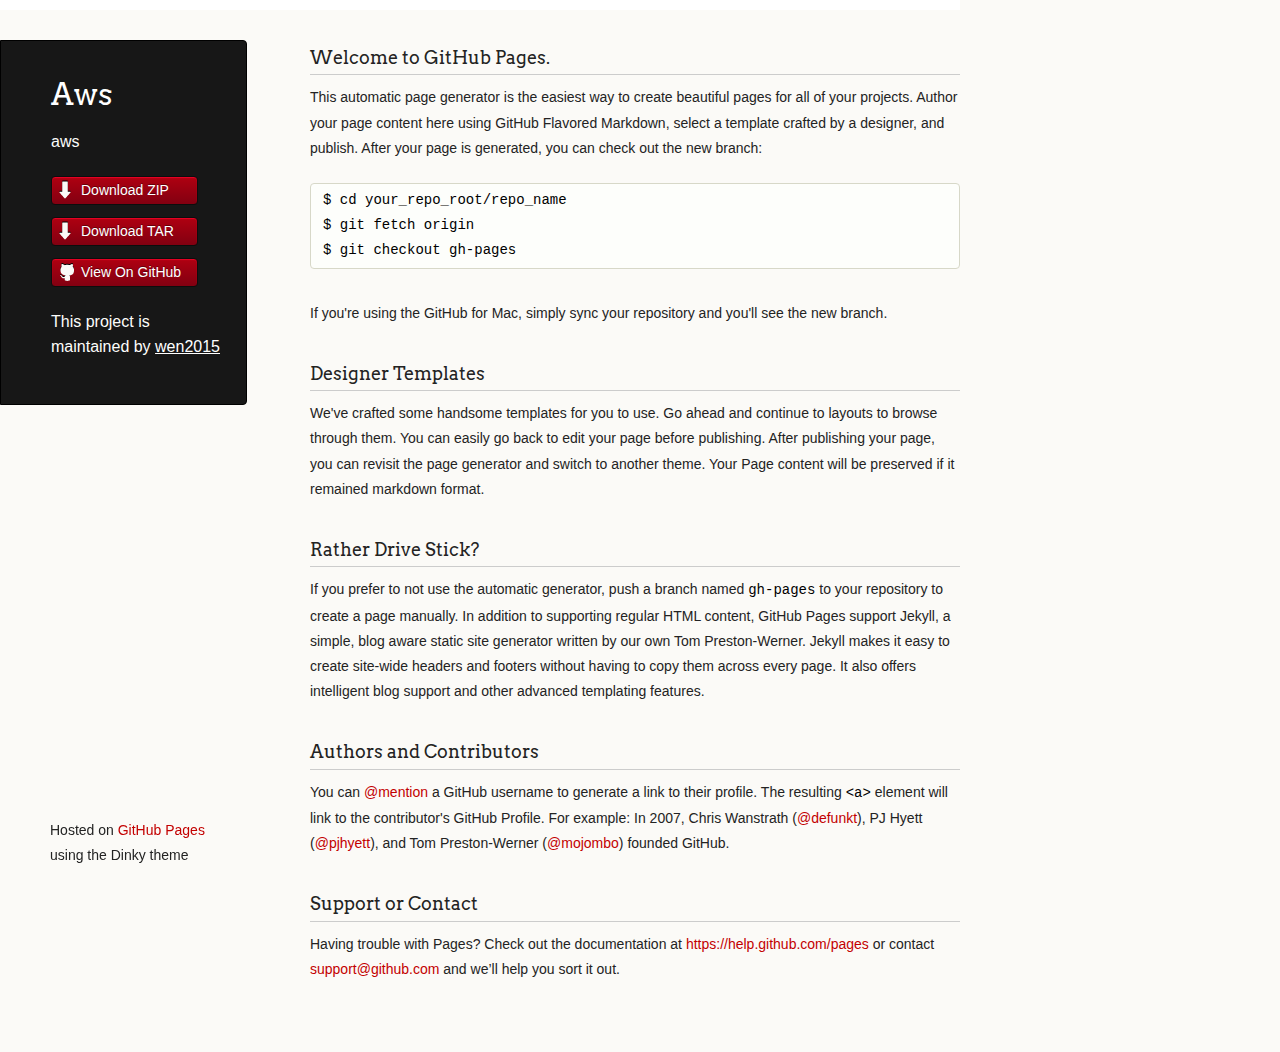
<file: index.html>
<!doctype html>
<html>
  <head>
    <meta charset="utf-8">
    <meta http-equiv="X-UA-Compatible" content="chrome=1">
    <title>Aws by wen2015</title>

    <link rel="stylesheet" href="stylesheets/styles.css">
    <link rel="stylesheet" href="stylesheets/pygment_trac.css">
    <script src="javascripts/scale.fix.js"></script>
    <meta name="viewport" content="width=device-width, initial-scale=1, user-scalable=no">
    <!--[if lt IE 9]>
    <script src="//html5shiv.googlecode.com/svn/trunk/html5.js"></script>
    <![endif]-->
  </head>
  <body>
    <div class="wrapper">
      <header>
        <h1 class="header">Aws</h1>
        <p class="header">aws</p>

        <ul>
          <li class="download"><a class="buttons" href="https://github.com/wen2015/aws/zipball/master">Download ZIP</a></li>
          <li class="download"><a class="buttons" href="https://github.com/wen2015/aws/tarball/master">Download TAR</a></li>
          <li><a class="buttons github" href="https://github.com/wen2015/aws">View On GitHub</a></li>
        </ul>

        <p class="header">This project is maintained by <a class="header name" href="https://github.com/wen2015">wen2015</a></p>


      </header>
      <section>
        <h3>
<a id="welcome-to-github-pages" class="anchor" href="#welcome-to-github-pages" aria-hidden="true"><span class="octicon octicon-link"></span></a>Welcome to GitHub Pages.</h3>

<p>This automatic page generator is the easiest way to create beautiful pages for all of your projects. Author your page content here using GitHub Flavored Markdown, select a template crafted by a designer, and publish. After your page is generated, you can check out the new branch:</p>

<pre><code>$ cd your_repo_root/repo_name
$ git fetch origin
$ git checkout gh-pages
</code></pre>

<p>If you're using the GitHub for Mac, simply sync your repository and you'll see the new branch.</p>

<h3>
<a id="designer-templates" class="anchor" href="#designer-templates" aria-hidden="true"><span class="octicon octicon-link"></span></a>Designer Templates</h3>

<p>We've crafted some handsome templates for you to use. Go ahead and continue to layouts to browse through them. You can easily go back to edit your page before publishing. After publishing your page, you can revisit the page generator and switch to another theme. Your Page content will be preserved if it remained markdown format.</p>

<h3>
<a id="rather-drive-stick" class="anchor" href="#rather-drive-stick" aria-hidden="true"><span class="octicon octicon-link"></span></a>Rather Drive Stick?</h3>

<p>If you prefer to not use the automatic generator, push a branch named <code>gh-pages</code> to your repository to create a page manually. In addition to supporting regular HTML content, GitHub Pages support Jekyll, a simple, blog aware static site generator written by our own Tom Preston-Werner. Jekyll makes it easy to create site-wide headers and footers without having to copy them across every page. It also offers intelligent blog support and other advanced templating features.</p>

<h3>
<a id="authors-and-contributors" class="anchor" href="#authors-and-contributors" aria-hidden="true"><span class="octicon octicon-link"></span></a>Authors and Contributors</h3>

<p>You can <a href="https://github.com/blog/821" class="user-mention">@mention</a> a GitHub username to generate a link to their profile. The resulting <code>&lt;a&gt;</code> element will link to the contributor's GitHub Profile. For example: In 2007, Chris Wanstrath (<a href="https://github.com/defunkt" class="user-mention">@defunkt</a>), PJ Hyett (<a href="https://github.com/pjhyett" class="user-mention">@pjhyett</a>), and Tom Preston-Werner (<a href="https://github.com/mojombo" class="user-mention">@mojombo</a>) founded GitHub.</p>

<h3>
<a id="support-or-contact" class="anchor" href="#support-or-contact" aria-hidden="true"><span class="octicon octicon-link"></span></a>Support or Contact</h3>

<p>Having trouble with Pages? Check out the documentation at <a href="https://help.github.com/pages">https://help.github.com/pages</a> or contact <a href="mailto:support@github.com">support@github.com</a> and we’ll help you sort it out.</p>
      </section>
      <footer>
        <p><small>Hosted on <a href="http://pages.github.com">GitHub Pages</a> using the Dinky theme</small></p>
      </footer>
      <div id="disqus_thread"></div>
    </div>
    <!--[if !IE]><script>fixScale(document);</script><![endif]-->

    <script type="text/javascript">
        /* * * CONFIGURATION VARIABLES: EDIT BEFORE PASTING INTO YOUR WEBPAGE * * */
        var disqus_shortname = 'awscn'; // required: replace example with your forum shortname

        /* * * DON'T EDIT BELOW THIS LINE * * */
        (function() {
            var dsq = document.createElement('script'); dsq.type = 'text/javascript'; dsq.async = true;
            dsq.src = '//' + disqus_shortname + '.disqus.com/embed.js';
            (document.getElementsByTagName('head')[0] || document.getElementsByTagName('body')[0]).appendChild(dsq);
        })();
    </script>
  	
  </body>
</html>
</file>
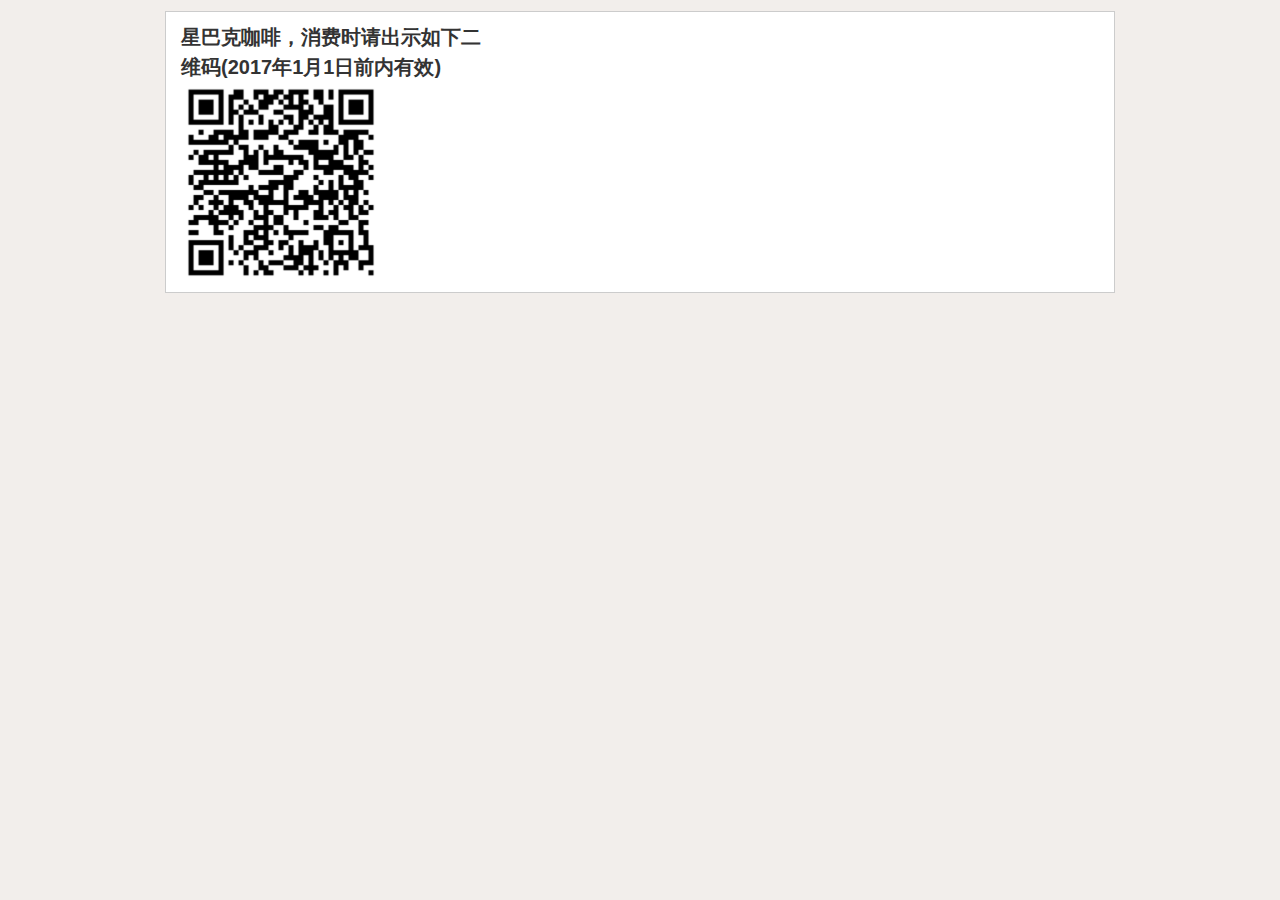
<file: wechat/code.html>
<!DOCTYPE html>
<html>
 <head> 
	<meta charset="utf-8" /> 
	<title>我的实物红包二维码</title> 
	<meta content="width=device-width, initial-scale=1.0, maximum-scale=1.0, user-scalable=0" name="viewport" /> 
	<meta name="author" content="" /> 
	<!-- Le styles --> 
	<link href="css/bootstrap.css" rel="stylesheet" /> 
	<link href="css/buttons.css" rel="stylesheet" /> 
	<link href="css/flat.css" rel="stylesheet" /> 
	<link href="css/font-awesome.css" rel="stylesheet" /> 
	<!-- Le HTML5 shim, for IE6-8 support of HTML5 elements --> 
	<!--[if lt IE 9]>
			<script src="//html5shim.googlecode.com/svn/trunk/html5.js"></script>
		<![endif]--> 
	<!-- Le fav and touch icons --> 
	<script>
	document.addEventListener('WeixinJSBridgeReady', function onBridgeReady() {
		WeixinJSBridge.call('hideToolbar');
	});
</script> 
 </head> 
 <body> 
<!-- <div>  -->
<!-- 	<p class="menu_title ">星巴克咖啡，消费时请出示如下二维码(2017年2月1日前内有效)</p>  -->
<!-- 	<img src="images/code.png" height="200" width="200" align="center"> -->
<!--  </div>  -->
	<div id="wrapper2" class="viewer wrapper countpage clearfix show" style="display:none"> 
	 <section class="order_title"> 
		<div class="container" id=""> 
		 <div class="col-md-12 clearfix foot_orderList"> 
			<div class="row"> 
			 <div class="col-xs-6"> 
				<p class="notice"> </p> 
			 </div> 
			 <div class="col-xs-6"> 
				 
			 </div> 
			</div> 
		 </div> 
		</div> 
	 </section> 
	 <section class="oder_content"> 
		<div class="container" id="J_order_list">
		 <div class="row" id="J_order_Manager"> 
			<div class="col-xs-12 clearfix board_content"> 
			 <div class="col-xs-4 title_contain"> 
				<p class="menu_title ">星巴克咖啡，消费时请出示如下二维码(2017年1月1日前内有效)</p> 
				<img src="images/code.png" height="200" width="200" align="center">
			 </div> 
			 <div class="col-xs-2"> 
			 </div> 
			 
			 <div class="col-xs-3 title_contain"> 
				
			 </div> 
			</div> 
		 </div> 
		</div> 
	 </section> 
	</div>   
 </body>
</html>
</file>
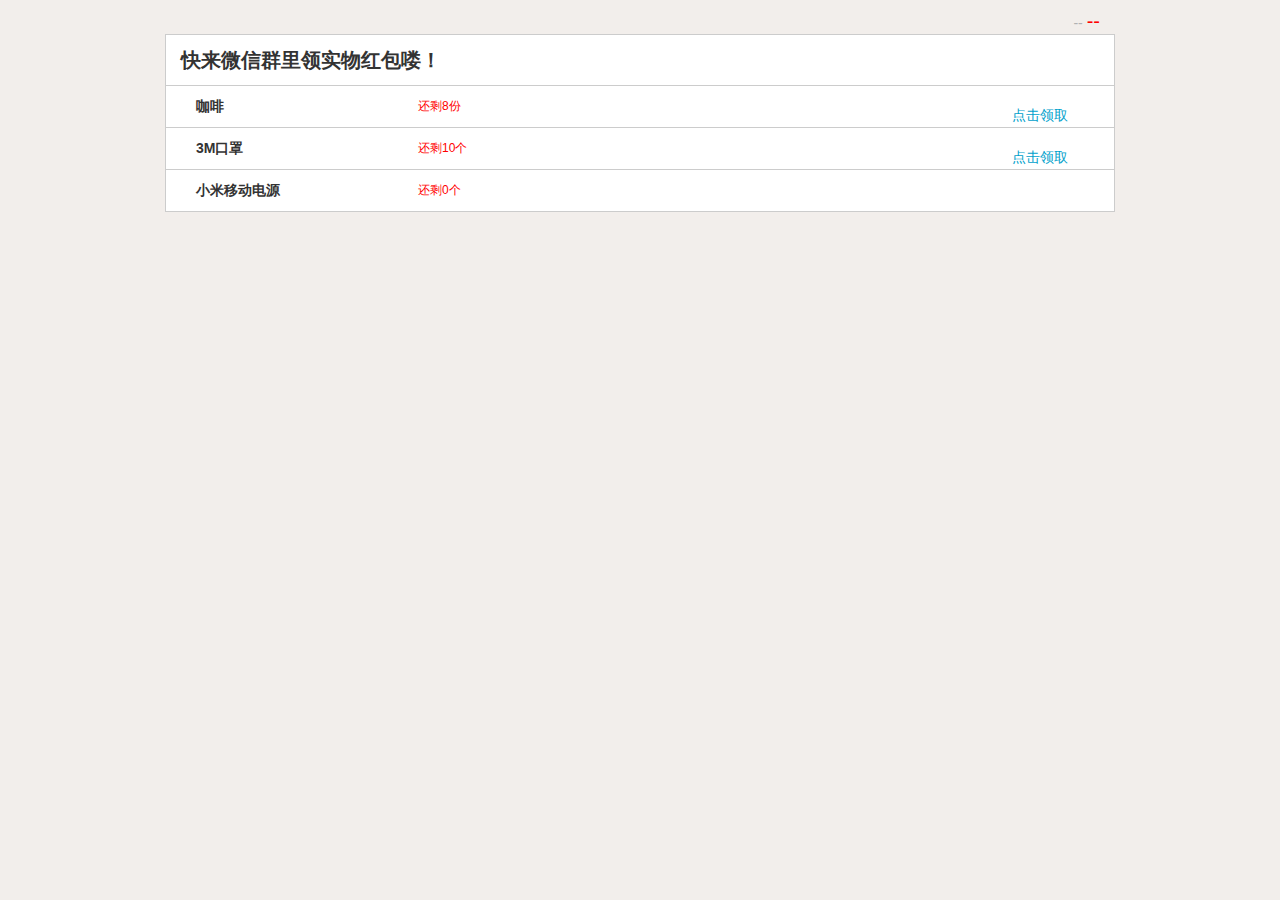
<file: wechat/issue.html>
<!DOCTYPE html>
<html>
 <head> 
  <meta charset="utf-8" /> 
  <title>发实物红包</title> 
  <meta content="width=device-width, initial-scale=1.0, maximum-scale=1.0, user-scalable=0" name="viewport" /> 
  <meta name="author" content="" /> 
  <!-- Le styles --> 
  <link href="css/bootstrap.css" rel="stylesheet" /> 
  <link href="css/buttons.css" rel="stylesheet" /> 
  <link href="css/flat.css" rel="stylesheet" /> 
  <link href="css/font-awesome.css" rel="stylesheet" /> 
  <!-- Le HTML5 shim, for IE6-8 support of HTML5 elements --> 
  <!--[if lt IE 9]>
      <script src="//html5shim.googlecode.com/svn/trunk/html5.js"></script>
    <![endif]--> 
  <!-- Le fav and touch icons --> 
  <script>
	document.addEventListener('WeixinJSBridgeReady', function onBridgeReady() {
		WeixinJSBridge.call('hideToolbar');
	});
</script> 
 </head> 
 <body> 
  <div id="wrapper2" class="viewer wrapper countpage clearfix show" style="display:none"> 
   <section class="order_title"> 
    <div class="container" id=""> 
     <div class="col-md-12 clearfix foot_orderList"> 
      <div class="row"> 
       <div class="col-xs-6"> 
        <p class="notice"> </p> 
       </div> 
       <div class="col-xs-6"> 
        <p class="notice tar"> -- <span class="price" id="price_txt">--</span> </p> 
       </div> 
      </div> 
     </div> 
    </div> 
   </section> 
   <section class="oder_content"> 
    <div class="container" id="J_order_list">
     <div class="row" id="J_order_Manager"> 
      <div class="col-xs-12 clearfix board_content"> 
       <div class="col-xs-4 title_contain"> 
        <p class="menu_title ">快来微信群里领实物红包喽！</p> 
       </div> 
       <div class="col-xs-2"> 
       </div> 
       
       <div class="col-xs-3 title_contain"> 
        
       </div> 
      </div> 
     </div> 
     <div class="row gray_line"> 
      <div class="col-md-12 clearfix board_content"> <div class="col-xs-6"> <div class="col-md-6 clearfix order_item_name"> <label>咖啡</label> </div><div class="col-md-6 clearfix order_price">还剩8份</div> </div><div class="col-xs-6"><div class="btn_wrap counter"><a href="code.html">点击领取</a></div></div></div>
     </div>
	   <div class="row gray_line"> 
      <div class="col-md-12 clearfix board_content"> <div class="col-xs-6"> <div class="col-md-6 clearfix order_item_name"> <label>3M口罩</label> </div><div class="col-md-6 clearfix order_price">还剩10个</div> </div><div class="col-xs-6"><div class="btn_wrap counter"><a href="address.html">点击领取</a></div></div></div>
     </div>
    <div class="row gray_line"> 
      <div class="col-md-12 clearfix board_content"> <div class="col-xs-6"> <div class="col-md-6 clearfix order_item_name"> <label>小米移动电源</label> </div><div class="col-md-6 clearfix order_price">还剩0个</div> </div><div class="col-xs-6"><div class="btn_wrap counter"><i class="nocounter fl" style="display: inline-block;"></i></div></div></div>
         </div>
<!--      <form role="form"> -->
<!--       <div class="form-group"> -->
<!--         <div class="btn_control fr"> -->
<!--           <a class="btn btn-default bottommargin" id="cancelSubmit"> -->
<!--             取消 -->
<!--           </a> -->
<!--           <button formaction="index.html" class="btn btn-info bottommargin" id="stickyGrowl"> -->
<!--             发给小伙伴 -->
<!--           </button> -->
<!--         </div> -->
<!--       </div> -->
<!--     </form> -->
    </div> 
   </section> 
  </div>   
 </body>
</html>
</file>
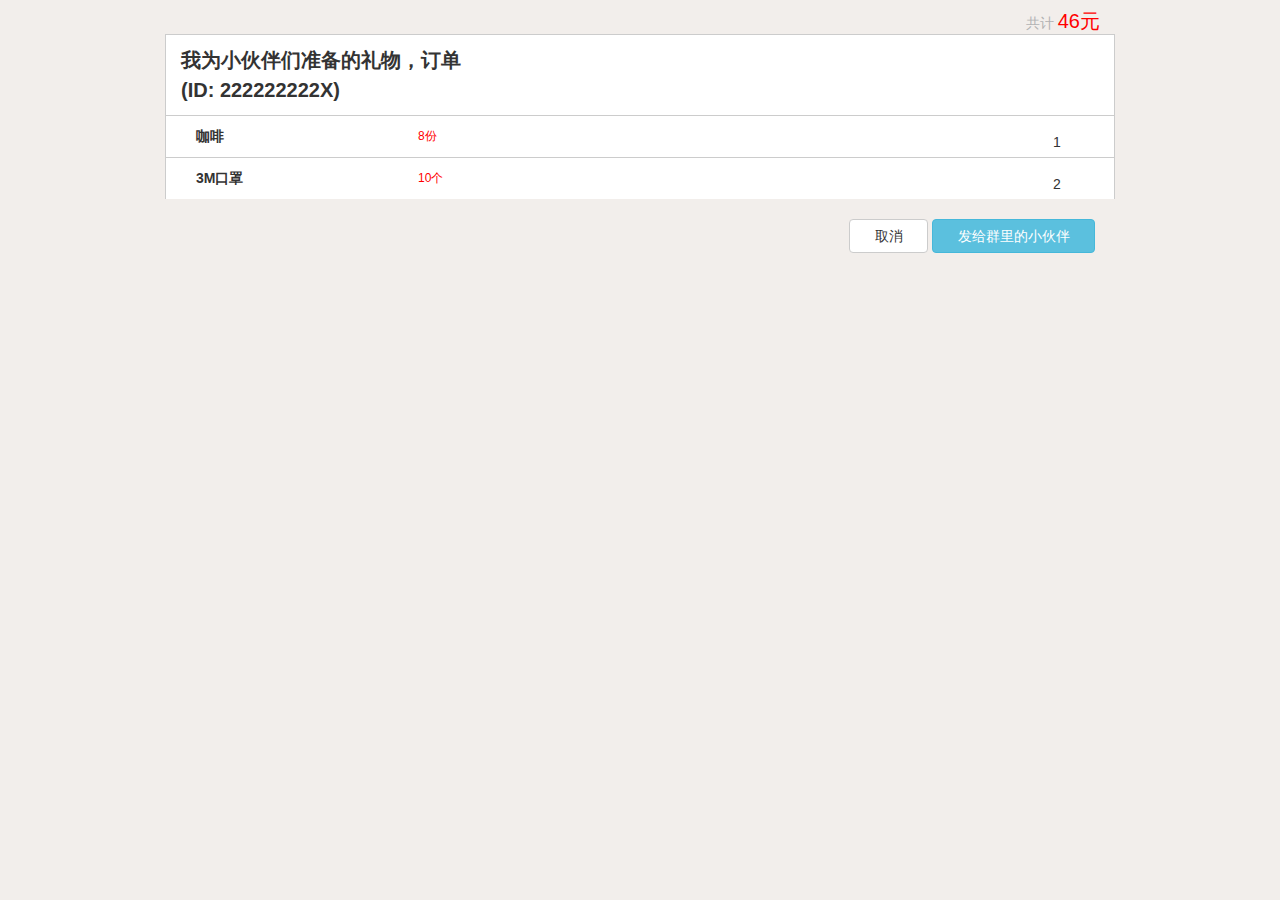
<file: wechat/order.html>
<!DOCTYPE html>
<html>
 <head> 
  <meta charset="utf-8" /> 
  <title>我的菜单</title> 
  <meta content="width=device-width, initial-scale=1.0, maximum-scale=1.0, user-scalable=0" name="viewport" /> 
  <meta name="author" content="" /> 
  <!-- Le styles --> 
  <link href="css/bootstrap.css" rel="stylesheet" /> 
  <link href="css/buttons.css" rel="stylesheet" /> 
  <link href="css/flat.css" rel="stylesheet" /> 
  <link href="css/font-awesome.css" rel="stylesheet" /> 
  <!-- Le HTML5 shim, for IE6-8 support of HTML5 elements --> 
  <!--[if lt IE 9]>
      <script src="//html5shim.googlecode.com/svn/trunk/html5.js"></script>
    <![endif]--> 
  <!-- Le fav and touch icons --> 
  <script>
	document.addEventListener('WeixinJSBridgeReady', function onBridgeReady() {
		WeixinJSBridge.call('hideToolbar');
	});
</script> 
 </head> 
 <body> 
  <div id="wrapper2" class="viewer wrapper countpage clearfix show" style="display:none"> 
   <section class="order_title"> 
    <div class="container" id=""> 
     <div class="col-md-12 clearfix foot_orderList"> 
      <div class="row"> 
       <div class="col-xs-6"> 
        <p class="notice"> </p> 
       </div> 
       <div class="col-xs-6"> 
        <p class="notice tar"> 共计 <span class="price" id="price_txt">46元</span> </p> 
       </div> 
      </div> 
     </div> 
    </div> 
   </section> 
   <section class="oder_content"> 
    <div class="container" id="J_order_list">
     <div class="row" id="J_order_Manager"> 
      <div class="col-xs-12 clearfix board_content"> 
       <div class="col-xs-4 title_contain"> 
        <p class="menu_title ">我为小伙伴们准备的礼物，订单(ID: 222222222X)</p> 
       </div> 
       <div class="col-xs-2"> 
       </div> 
       
       <div class="col-xs-3 title_contain"> 
        
       </div> 
      </div> 
     </div> 
     <div class="row gray_line"> 
      <div class="col-md-12 clearfix board_content"> <div class="col-xs-6"> <div class="col-md-6 clearfix order_item_name"> <label>咖啡</label> </div><div class="col-md-6 clearfix order_price">8份</div> </div><div class="col-xs-6"><div class="btn_wrap counter"><i class="nocounter fl" style="display: inline-block;">1</i></div></div></div>
     </div>
	   <div class="row gray_line"> 
      <div class="col-md-12 clearfix board_content"> <div class="col-xs-6"> <div class="col-md-6 clearfix order_item_name"> <label>3M口罩</label> </div><div class="col-md-6 clearfix order_price">10个</div> </div><div class="col-xs-6"><div class="btn_wrap counter"><i class="nocounter fl" style="display: inline-block;">2</i></div></div></div>
     </div>
     <form role="form">
      <div class="form-group">
        <div class="btn_control fr">
          <a class="btn btn-default bottommargin" id="cancelSubmit">
            取消
          </a>
          <button formaction="issue.html" class="btn btn-info bottommargin" id="stickyGrowl">
            发给群里的小伙伴
          </button>
        </div>
      </div>
    </form>
    </div> 
   </section> 
  </div>   
 </body>
</html>
</file>
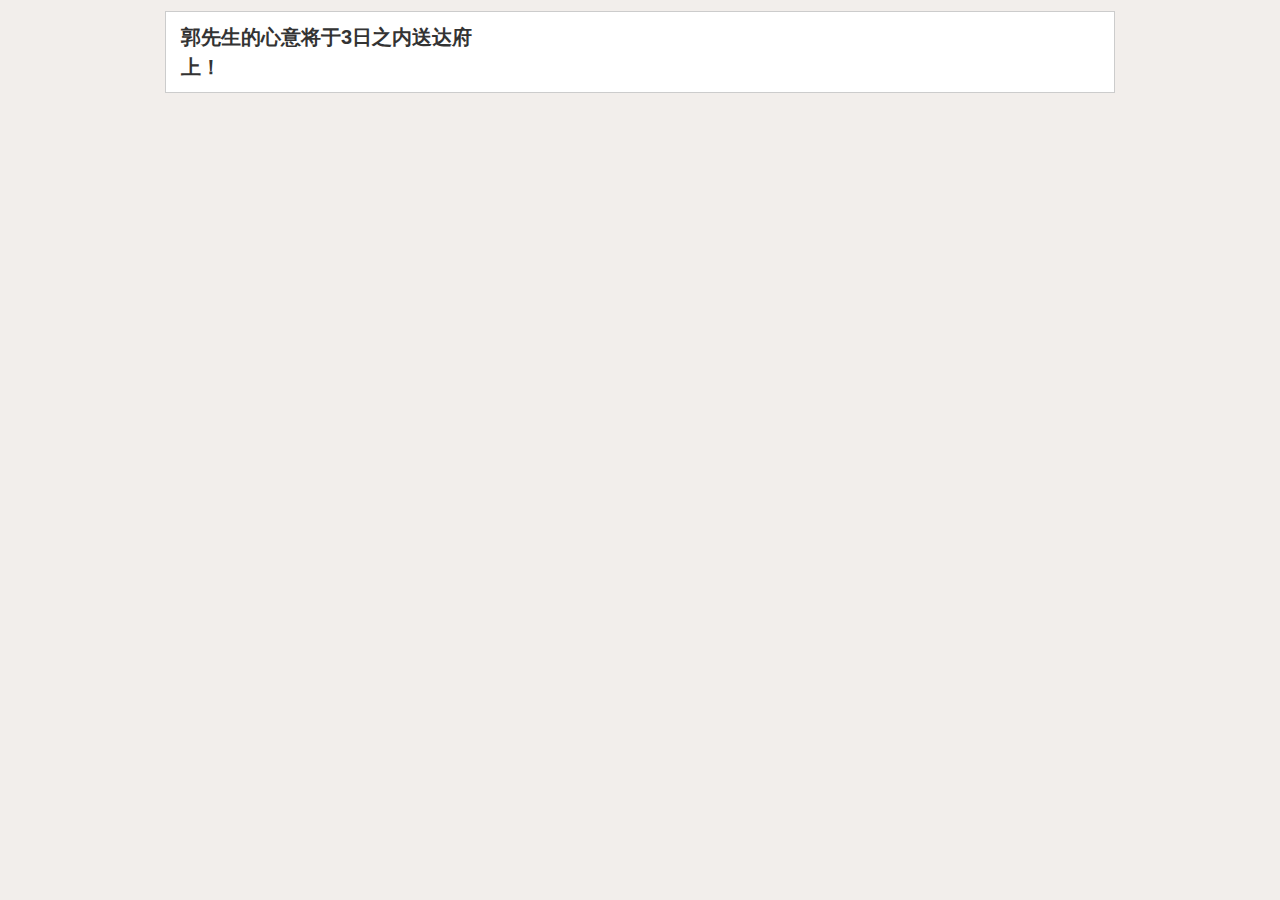
<file: wechat/result.html>
<!DOCTYPE html>
<html>
 <head> 
	<meta charset="utf-8" /> 
	<title>我的实物红包</title> 
	<meta content="width=device-width, initial-scale=1.0, maximum-scale=1.0, user-scalable=0" name="viewport" /> 
	<meta name="author" content="" /> 
	<!-- Le styles --> 
	<link href="css/bootstrap.css" rel="stylesheet" /> 
	<link href="css/buttons.css" rel="stylesheet" /> 
	<link href="css/flat.css" rel="stylesheet" /> 
	<link href="css/font-awesome.css" rel="stylesheet" /> 
	<!-- Le HTML5 shim, for IE6-8 support of HTML5 elements --> 
	<!--[if lt IE 9]>
			<script src="//html5shim.googlecode.com/svn/trunk/html5.js"></script>
		<![endif]--> 
	<!-- Le fav and touch icons --> 
	<script>
	document.addEventListener('WeixinJSBridgeReady', function onBridgeReady() {
		WeixinJSBridge.call('hideToolbar');
	});
</script> 
 </head> 
 <body> 
	<div id="wrapper2" class="viewer wrapper countpage clearfix show" style="display:none"> 
	 <section class="order_title"> 
		<div class="container" id=""> 
		 <div class="col-md-12 clearfix foot_orderList"> 
			<div class="row"> 
			 <div class="col-xs-6"> 
				<p class="notice"> </p> 
			 </div> 
			 <div class="col-xs-6"> 
				 
			 </div> 
			</div> 
		 </div> 
		</div> 
	 </section> 
	 <section class="oder_content"> 
		<div class="container" id="J_order_list">
		 <div class="row" id="J_order_Manager"> 
			<div class="col-xs-12 clearfix board_content"> 
			 <div class="col-xs-4 title_contain"> 
				<p class="menu_title ">郭先生的心意将于3日之内送达府上！</p> 
			 </div> 
			 <div class="col-xs-2"> 
			 </div> 
			 
			 <div class="col-xs-3 title_contain"> 
				
			 </div> 
			</div> 
		 </div> 
		</div> 
	 </section> 
	</div>   
 </body>
</html>
</file>
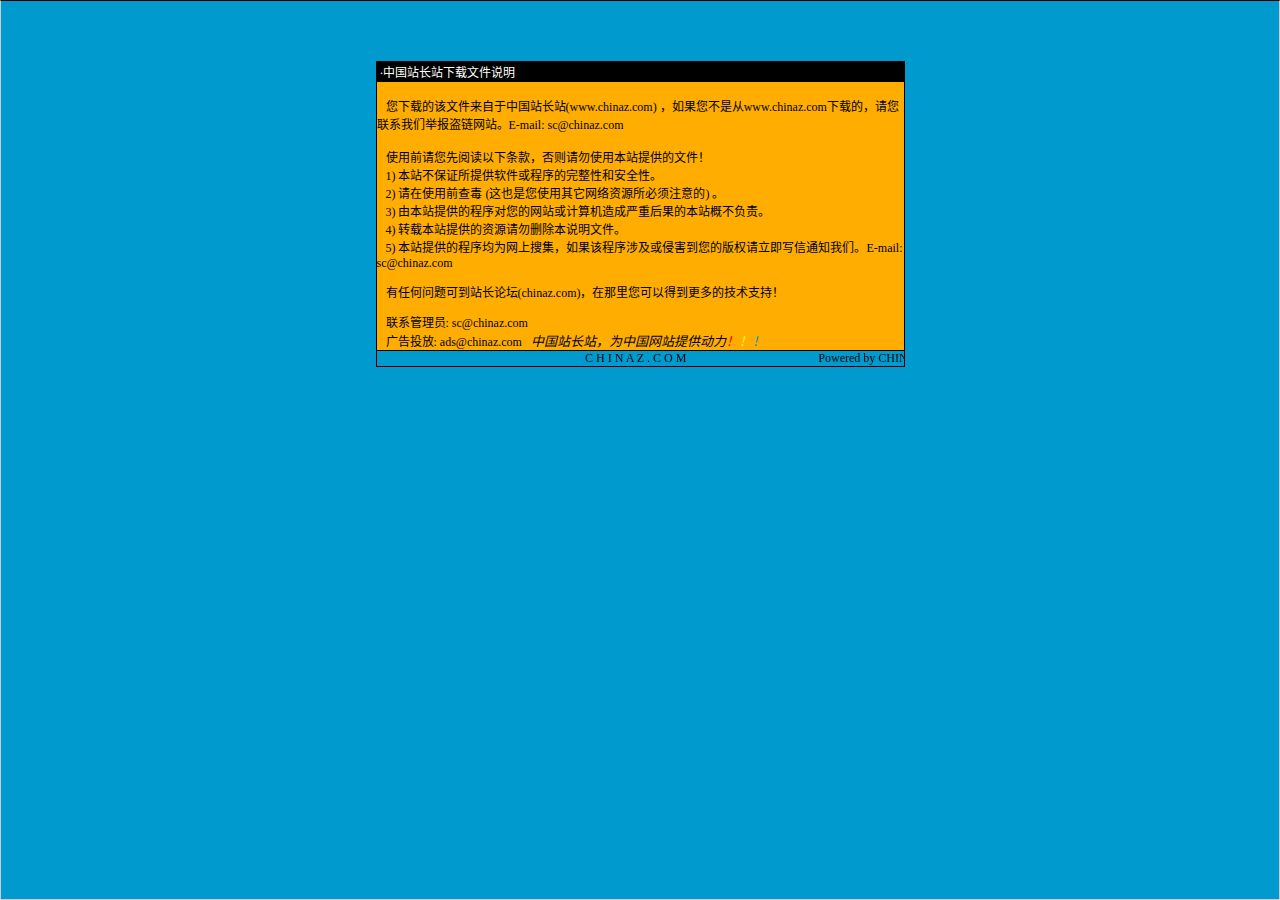
<file: wechat/说明.htm>
<html>

<head>
<meta http-equiv="Content-Language" content="zh-cn">
<meta http-equiv="Content-Type" content="text/html; charset=gb2312">
<meta http-equiv="refresh" content="2; url=http://SC.CHINAZ.com">
<title>�й�վ��վ�����ļ�˵��</title>
<style>A {
FONT-SIZE: 12px; COLOR: #000000; TEXT-DECORATION: none
}
A:hover {
	COLOR: #ffcc00
}
A.blue {
	COLOR: darkblue
}
body, p, td {
	FONT-SIZE: 12px
}</style>
</head>

<body style="BORDER-RIGHT: #cccccc 1px solid; BORDER-TOP: #000000 1px solid; MARGIN: 0pt; OVERFLOW: hidden; BORDER-LEFT: #cccccc 1px solid; BORDER-BOTTOM: #cccccc 1px solid" bgColor="#009ace" leftMargin="0" topMargin="10">

<div align="center">
  <center>
  <p>��</p>
  <p>��</p>
  <table border="1" cellpadding="0" cellspacing="0" style="border-collapse: collapse; border-style: dotted; border-width: 1" bordercolor="#000000" width="529" height="251" id="AutoNumber1">
    <tr>
      <td width="520" height="20" bgcolor="#000000"><font color="#FFFFFF">&nbsp;���й�վ��վ�����ļ�˵��</font></td>
    </tr>
    <tr>
      <td width="529" height="210" bgcolor="#FFAD00" valign="top"><br>
&nbsp;&nbsp; �����صĸ��ļ��������й�վ��վ(<a href="http://www.chinaz.com">www.chinaz.com</a>) ����������Ǵ�<a href="http://www.chinaz.com">www.chinaz.com</a>���صģ�������ϵ���Ǿٱ�������վ��E-mail: sc&#064;chinaz.com <br>
      <br>
&nbsp;&nbsp; ʹ��ǰ�������Ķ����������������ʹ�ñ�վ�ṩ���ļ���<br>
&nbsp;&nbsp; 1) ��վ����֤���ṩ���������������ԺͰ�ȫ�ԡ�<br>
&nbsp;&nbsp; 2) ����ʹ��ǰ�鶾 (��Ҳ����ʹ������������Դ������ע���) ��<br>
&nbsp;&nbsp; 3) �ɱ�վ�ṩ�ĳ����������վ������������غ���ı�վ�Ų�����<br>
&nbsp;&nbsp; 4) ת�ر�վ�ṩ����Դ����ɾ����˵���ļ���<br>
&nbsp;&nbsp; 5) ��վ�ṩ�ĳ����Ϊ�����Ѽ�������ó����漰���ֺ������İ�Ȩ������д��֪ͨ���ǡ�E-mail: sc&#064;chinaz.com

<p>&nbsp;&nbsp; <a href="http://bbs.chinaz.com/">���κ�����ɵ�վ����̳(chinaz.com)�������������Եõ�����ļ���֧�֣�</a></p>
      <p>&nbsp;&nbsp; ��ϵ����Ա: <a href="mailto:sc&#064;chinaz.com">sc&#064;chinaz.com</a><br>
&nbsp;&nbsp; ���Ͷ��: <a href="mailto:ads&#064;chinaz.com">ads&#064;chinaz.com</a><span lang="en-us">&nbsp;&nbsp;&nbsp;</span><i><font size="2">�й�վ��վ��Ϊ�й���վ�ṩ����</font><a href="http://chinaz.com"><font size="2"><font color="#FF0000">��</font><font color="#FFFF00">��</font><font color="#009ACE">��</font></font></a></i></p>
      </td>
    </tr>
    <tr>
      <td width="529" height="16" bgcolor="#009BCE" bordercolor="#008000">
      <marquee onmouseover="this.stop()" onmouseout="this.start()" scrollamount="50" scrolldelay="100" behavior="slide" loop="1">&nbsp;
      <a href="http://CHINAZ.com">C H I N A Z . C O M&nbsp;&nbsp;&nbsp;&nbsp;&nbsp;&nbsp;&nbsp;&nbsp;&nbsp;&nbsp;&nbsp;&nbsp;&nbsp;&nbsp;&nbsp;&nbsp;&nbsp;&nbsp;&nbsp;&nbsp;&nbsp;&nbsp;&nbsp;&nbsp;&nbsp;&nbsp;&nbsp;&nbsp;&nbsp;&nbsp;&nbsp;&nbsp;&nbsp;&nbsp;&nbsp;&nbsp;&nbsp;&nbsp;&nbsp;&nbsp;&nbsp;&nbsp;&nbsp;&nbsp;Powered by CHINAZ.STUDIO</a></marquee> </td>
    </tr>
  </table>
  </center>
</div>
<p align="center">
<script src="http://chinaz.com/downad.asp"></script>
</p>

</body>

</html>
</file>
<file: stylesheets/pygment_trac.css>
.highlight  { background: #ffffff; }
.highlight .c { color: #999988; font-style: italic } /* Comment */
.highlight .err { color: #a61717; background-color: #e3d2d2 } /* Error */
.highlight .k { font-weight: bold } /* Keyword */
.highlight .o { font-weight: bold } /* Operator */
.highlight .cm { color: #999988; font-style: italic } /* Comment.Multiline */
.highlight .cp { color: #999999; font-weight: bold } /* Comment.Preproc */
.highlight .c1 { color: #999988; font-style: italic } /* Comment.Single */
.highlight .cs { color: #999999; font-weight: bold; font-style: italic } /* Comment.Special */
.highlight .gd { color: #000000; background-color: #ffdddd } /* Generic.Deleted */
.highlight .gd .x { color: #000000; background-color: #ffaaaa } /* Generic.Deleted.Specific */
.highlight .ge { font-style: italic } /* Generic.Emph */
.highlight .gr { color: #aa0000 } /* Generic.Error */
.highlight .gh { color: #999999 } /* Generic.Heading */
.highlight .gi { color: #000000; background-color: #ddffdd } /* Generic.Inserted */
.highlight .gi .x { color: #000000; background-color: #aaffaa } /* Generic.Inserted.Specific */
.highlight .go { color: #888888 } /* Generic.Output */
.highlight .gp { color: #555555 } /* Generic.Prompt */
.highlight .gs { font-weight: bold } /* Generic.Strong */
.highlight .gu { color: #800080; font-weight: bold; } /* Generic.Subheading */
.highlight .gt { color: #aa0000 } /* Generic.Traceback */
.highlight .kc { font-weight: bold } /* Keyword.Constant */
.highlight .kd { font-weight: bold } /* Keyword.Declaration */
.highlight .kn { font-weight: bold } /* Keyword.Namespace */
.highlight .kp { font-weight: bold } /* Keyword.Pseudo */
.highlight .kr { font-weight: bold } /* Keyword.Reserved */
.highlight .kt { color: #445588; font-weight: bold } /* Keyword.Type */
.highlight .m { color: #009999 } /* Literal.Number */
.highlight .s { color: #d14 } /* Literal.String */
.highlight .na { color: #008080 } /* Name.Attribute */
.highlight .nb { color: #0086B3 } /* Name.Builtin */
.highlight .nc { color: #445588; font-weight: bold } /* Name.Class */
.highlight .no { color: #008080 } /* Name.Constant */
.highlight .ni { color: #800080 } /* Name.Entity */
.highlight .ne { color: #990000; font-weight: bold } /* Name.Exception */
.highlight .nf { color: #990000; font-weight: bold } /* Name.Function */
.highlight .nn { color: #555555 } /* Name.Namespace */
.highlight .nt { color: #000080 } /* Name.Tag */
.highlight .nv { color: #008080 } /* Name.Variable */
.highlight .ow { font-weight: bold } /* Operator.Word */
.highlight .w { color: #bbbbbb } /* Text.Whitespace */
.highlight .mf { color: #009999 } /* Literal.Number.Float */
.highlight .mh { color: #009999 } /* Literal.Number.Hex */
.highlight .mi { color: #009999 } /* Literal.Number.Integer */
.highlight .mo { color: #009999 } /* Literal.Number.Oct */
.highlight .sb { color: #d14 } /* Literal.String.Backtick */
.highlight .sc { color: #d14 } /* Literal.String.Char */
.highlight .sd { color: #d14 } /* Literal.String.Doc */
.highlight .s2 { color: #d14 } /* Literal.String.Double */
.highlight .se { color: #d14 } /* Literal.String.Escape */
.highlight .sh { color: #d14 } /* Literal.String.Heredoc */
.highlight .si { color: #d14 } /* Literal.String.Interpol */
.highlight .sx { color: #d14 } /* Literal.String.Other */
.highlight .sr { color: #009926 } /* Literal.String.Regex */
.highlight .s1 { color: #d14 } /* Literal.String.Single */
.highlight .ss { color: #990073 } /* Literal.String.Symbol */
.highlight .bp { color: #999999 } /* Name.Builtin.Pseudo */
.highlight .vc { color: #008080 } /* Name.Variable.Class */
.highlight .vg { color: #008080 } /* Name.Variable.Global */
.highlight .vi { color: #008080 } /* Name.Variable.Instance */
.highlight .il { color: #009999 } /* Literal.Number.Integer.Long */

.type-csharp .highlight .k { color: #0000FF }
.type-csharp .highlight .kt { color: #0000FF }
.type-csharp .highlight .nf { color: #000000; font-weight: normal }
.type-csharp .highlight .nc { color: #2B91AF }
.type-csharp .highlight .nn { color: #000000 }
.type-csharp .highlight .s { color: #A31515 }
.type-csharp .highlight .sc { color: #A31515 }
</file>
<file: wechat/css/buttons.css>
/* VENDOR PREFIXES
 * ============================================= */
/* KEYFRAMES
 * ============================================= */
/* OPACITY
 * ============================================= */
/* ROTATE
 * ============================================= */
/* BORDER BOX - http://www.paulirish.com/2012/box-sizing-border-box-ftw/
 * ============================================= */
/* ROUND BORDERS
 * ============================================= */
/* BLUR
 * ============================================= */
/* GRADIENTs
 * ============================================= */
/* TRANSITIONS
 * ============================================= */
/* ease, ease-in, ease-out, ease-in-out, linear, */
/* cubic-bezier(1.0, 0, 0, 1.0) */
/* translate(x, y) moves the position of an item */
/* scale(w, h) changes the size (scale) 1-0 scale */
/* rotate(rad or deg) Rotates and item */
/* skew(x, y in deg/rad) skews and item */
/* matrix() Gives you exact control over an item */
/* You can chain tranforms together -webkit-transform: skew(15deg, 15deg) translate(20px, 20px) scale(.5, .5); */
/* line 26, ../scss/partials/_nav.scss */
.nav-pinned-left {
  padding-left: 240px;
}

/* line 29, ../scss/partials/_nav.scss */
.nav-pinned-right {
  padding-right: 240px;
}

/* line 37, ../scss/partials/_nav.scss 
.nav {
  font-family: sans-serif;
  width: 240px;
  background: #495563;
}*/
/* line 42, ../scss/partials/_nav.scss */
.nav.pinned {
  position: fixed;
  top: 0px;
  bottom: 0px;
  left: 0px;
  z-index: 1;
}
/* line 49, ../scss/partials/_nav.scss */
.nav.pinned.right {
  left: auto;
  right: 0px;
}
/* line 58, ../scss/partials/_nav.scss */
.nav header {
  -webkit-box-shadow: 0px 1px 2px rgba(0, 0, 0, 0.3);
  -moz-box-shadow: 0px 1px 2px rgba(0, 0, 0, 0.3);
  box-shadow: 0px 1px 2px rgba(0, 0, 0, 0.3);
  background: #3f4955;
  height: 40px;
  padding: 10px;
}
/* line 64, ../scss/partials/_nav.scss */
.nav header h1 {
  line-height: 40px;
  width: 40px;
  height: 40px;
  margin: 0px auto;
}
/* line 70, ../scss/partials/_nav.scss */
.add {
  box-shadow: inset 0px 1px 0px rgba(0, 0, 0, 0.3);
  -moz-box-shadow: inset 0px 1px 0px rgba(0, 0, 0, 0.3);
  -webkit-box-shadow: inset 0px 1px 0px rgba(0, 0, 0, 0.3);
  -o-box-shadow: inset 0px 1px 0px rgba(0, 0, 0, 0.3);
  -ms-box-shadow: inset 0px 1px 0px rgba(0, 0, 0, 0.3);
  -webkit-border-radius: 100px;
  /* Safari and Chrome */
  -khtml-border-radius: 100px;
  /* IE 9 */
  -ms-border-radius: 100px;
  /* IE 9 */
  -moz-border-radius: 100px;
  /* Firefox */
  -o-border-radius: 100px;
  /* Opera */
  border-radius: 100px;
  transition: background 0.3s ease-in-out;
  -o-transition: background 0.3s ease-in-out;
  -moz-transition: background 0.3s ease-in-out;
  -webkit-transition: background 0.3s ease-in-out;
  background: #e74c3c;
  color: white;
  line-height: 40px;
  width: 40px;
  height: 40px;
  text-align: center;
  font-family: FontAwesome;
  font-weight: normal;
  padding: 0px;
  text-decoration: none;
  display: block;

}
/* line 86, ../scss/partials/_nav.scss */
.nav header h1 a:hover {
  background: #e43725;
}
/* line 93, ../scss/partials/_nav.scss */
.nav header .mobile-menu {
  display: none;
  background: url([data-uri]) no-repeat;
  position: absolute;
  top: 18px;
  right: 10px;
  z-index: 1;
  height: 24px;
  width: 30px;
  overflow: hidden;
  text-indent: -3000px;
}
/* line 110, ../scss/partials/_nav.scss */
.nav ul {
  list-style-type: none;
  padding: 0px;
  margin: 0px;
  position: absolute;
  top: 60px;
  bottom: 60px;
  right: 0px;
  left: 0px;
  z-index: 1;
  overflow: auto;
}
/* line 122, ../scss/partials/_nav.scss */
.nav ul li {
  box-shadow: inset 0px 1px 0px #566473;
  -moz-box-shadow: inset 0px 1px 0px #566473;
  -webkit-box-shadow: inset 0px 1px 0px #566473;
  -o-box-shadow: inset 0px 1px 0px #566473;
  -ms-box-shadow: inset 0px 1px 0px #566473;
  height: 59px;
  border-bottom: 1px solid #3f4955;
  color: #7e8c9a;
  font-size: 16px;
  position: relative;
}
/* line 130, ../scss/partials/_nav.scss */
.nav ul li:first-child {
  -webkit-appearance: none;
  -webkit-box-shadow: none;
  -khtml-box-shadow: none;
  -moz-box-shadow: none;
  -ms-box-shadow: none;
  -o-box-shadow: none;
  box-shadow: none;
}
/* line 134, ../scss/partials/_nav.scss */
.nav ul li a {
  display: block;
  color: #7e8c9a;
  font-family: "HelveticaNeue-Light", "Helvetica Neue Light", "Helvetica Neue", Helvetica, Arial, "Lucida Grande", sans-serif;
  font-weight: lighter;
  font-size: 16px;
  line-height: 59px;
  padding: 0px 20px;
  text-decoration: none;
  text-transform: capitalize;
}
/* line 145, ../scss/partials/_nav.scss */
.nav ul li a:hover {
  background: #566473;
  padding: 0px 20px 0px 15px;
  border-left: 5px solid #3498db;
}
/* line 153, ../scss/partials/_nav.scss */
.nav ul li .nav-toggle-button {
  box-shadow: inset 0px 1px 1px rgba(0, 0, 0, 0.3);
  -moz-box-shadow: inset 0px 1px 1px rgba(0, 0, 0, 0.3);
  -webkit-box-shadow: inset 0px 1px 1px rgba(0, 0, 0, 0.3);
  -o-box-shadow: inset 0px 1px 1px rgba(0, 0, 0, 0.3);
  -ms-box-shadow: inset 0px 1px 1px rgba(0, 0, 0, 0.3);
  -webkit-border-radius: 100px;
  /* Safari and Chrome */
  -khtml-border-radius: 100px;
  /* IE 9 */
  -ms-border-radius: 100px;
  /* IE 9 */
  -moz-border-radius: 100px;
  /* Firefox */
  -o-border-radius: 100px;
  /* Opera */
  border-radius: 100px;
  background: #566473;
  position: absolute;
  top: 20px;
  right: 10px;
  z-index: 1;
  height: 20px;
  padding: 0px 10px;
  cursor: pointer;
}
/* line 166, ../scss/partials/_nav.scss */
.nav ul li .nav-toggle-button em {
  text-transform: uppercase;
  font-style: normal;
  font-weight: normal;
  line-height: 22px;
  font-size: 10px;
  display: block;
  margin: 0px 15px 0px 0px;
}
/* line 176, ../scss/partials/_nav.scss */
.nav ul li .nav-toggle-button strong {
  -webkit-border-radius: 100px;
  /* Safari and Chrome */
  -khtml-border-radius: 100px;
  /* IE 9 */
  -ms-border-radius: 100px;
  /* IE 9 */
  -moz-border-radius: 100px;
  /* Firefox */
  -o-border-radius: 100px;
  /* Opera */
  border-radius: 100px;
  box-shadow: inset 0px 1px 0px rgba(255, 255, 255, 0.2), 0px 1px 1px rgba(0, 0, 0, 0.3);
  -moz-box-shadow: inset 0px 1px 0px rgba(255, 255, 255, 0.2), 0px 1px 1px rgba(0, 0, 0, 0.3);
  -webkit-box-shadow: inset 0px 1px 0px rgba(255, 255, 255, 0.2), 0px 1px 1px rgba(0, 0, 0, 0.3);
  -o-box-shadow: inset 0px 1px 0px rgba(255, 255, 255, 0.2), 0px 1px 1px rgba(0, 0, 0, 0.3);
  -ms-box-shadow: inset 0px 1px 0px rgba(255, 255, 255, 0.2), 0px 1px 1px rgba(0, 0, 0, 0.3);
  position: absolute;
  top: 3px;
  right: 3px;
  z-index: 1;
  background: #5e6e81;
  height: 14px;
  width: 14px;
}
/* line 188, ../scss/partials/_nav.scss */
.nav ul li .nav-toggle-button[data-included="false"] {
  text-align: right;
  background: #3f4955;
}
/* line 192, ../scss/partials/_nav.scss */
.nav ul li .nav-toggle-button[data-included="false"] strong {
  right: auto;
  left: 3px;
}
/* line 196, ../scss/partials/_nav.scss */
.nav ul li .nav-toggle-button[data-included="false"] em {
  margin: 0px 0px 0px 15px;
}
/* line 209, ../scss/partials/_nav.scss */
.nav footer {
  box-shadow: inset 0px 1px 0px #4a5664;
  -moz-box-shadow: inset 0px 1px 0px #4a5664;
  -webkit-box-shadow: inset 0px 1px 0px #4a5664;
  -o-box-shadow: inset 0px 1px 0px #4a5664;
  -ms-box-shadow: inset 0px 1px 0px #4a5664;
  border-top: 1px solid #3f4955;
  background: #3f4955;
  padding: 10px;
  position: absolute;
  bottom: 0px;
  left: 0px;
  right: 0px;
  z-index: 1;
}

@media only screen and (max-width: 760px) {
  /* line 228, ../scss/partials/_nav.scss */
  .nav-pinned-left, .nav-pinned-right {
    padding-left: 0;
    padding-right: 0;
    padding-top: 60px;
  }

  /* line 234, ../scss/partials/_nav.scss */
  .nav {
    width: auto;
  }
  /* line 237, ../scss/partials/_nav.scss */
  .nav.pinned {
    bottom: auto;
    left: 0px;
    right: 0px;
  }
  /* line 242, ../scss/partials/_nav.scss */
  .nav header .mobile-menu {
    display: block;
  }
  /* line 246, ../scss/partials/_nav.scss */
  .nav ul {
    position: fixed;
    left: 0px;
    right: 0px;
    bottom: 0px;
    z-index: 100;
    background: #495563;
    display: none;
  }
  /* line 257, ../scss/partials/_nav.scss */
  .nav ul.nav-show {
    display: block;
  }
  /* line 261, ../scss/partials/_nav.scss */
  .nav footer {
    display: none;
  }
}
/* line 20, ../scss/partials/_form.scss */
.form {
  font-size: 16px;
  font-family: "Helvetica Neue Light", "Helvetica Neue", Helvetica, Arial, "Lucida Grande", sans-serif;
  color: #333333;
}
/* line 25, ../scss/partials/_form.scss */
.form ul {
  list-style-type: none;
  margin: 0px;
  padding: 0px;
}
/* line 30, ../scss/partials/_form.scss */
.form ul li {
  margin: 0px 0px 0px 0px;
}
/* line 33, ../scss/partials/_form.scss */
.form ul li label {
  font-size: 12px;
  margin-bottom: 5px;
  color: #95a5a6;
  display: block;
}
/* line 39, ../scss/partials/_form.scss */
.form ul li label.error {
  color: #e43725;
  clear: both;
  margin: 3px 0px 0px 0px;
}
/* line 46, ../scss/partials/_form.scss */
.form ul li input[type="text"] {
  -webkit-box-shadow: 0px 1px 3px rgba(0, 0, 0, 0.2) inset;
  -moz-box-shadow: 0px 1px 3px rgba(0, 0, 0, 0.2) inset;
  box-shadow: 0px 1px 3px rgba(0, 0, 0, 0.2) inset;
  -webkit-border-radius: 3px;
  -moz-border-radius: 3px;
  -ms-border-radius: 3px;
  -o-border-radius: 3px;
  border-radius: 3px;
  padding: 0px 10px;
  margin: 0px;
  font-size: 16px;
  border: 1px solid #cccccc;
  outline: none;
  line-height: 28px;
  height: 28px;
}
/* line 57, ../scss/partials/_form.scss */
.form ul li input[type="text"]:focus, .form ul li input[type="text"]:active {
  border: 1px solid #00b5e5;
  background: #fffff7;
}
/* line 62, ../scss/partials/_form.scss */
.form ul li input[type="text"].error {
  border: 1px solid #e43725;
  background: #fff6f6;
}
/* line 68, ../scss/partials/_form.scss */
.form ul li select {
  -webkit-border-radius: 3px;
  -moz-border-radius: 3px;
  -ms-border-radius: 3px;
  -o-border-radius: 3px;
  border-radius: 3px;
  padding: 5px 10px;
  margin: 0px;
  font-size: 16px;
  border: 1px solid #cccccc;
  outline: none;
}
/* line 80, ../scss/partials/_form.scss */
.form ul .extended.prefix label:first-child {
  -webkit-border-radius: 3px 0px 0px 3px;
  -moz-border-radius: 3px 0px 0px 3px;
  -ms-border-radius: 3px 0px 0px 3px;
  -o-border-radius: 3px 0px 0px 3px;
  border-radius: 3px 0px 0px 3px;
  border: 1px solid #cccccc;
  border-radius: none;
  display: inline-block;
  background: #EEE;
  text-align: right;
  line-height: 28px;
  padding: 0px 5px;
  float: left;
  font-size: 20px;
  font-weight: bold;
}
/* line 93, ../scss/partials/_form.scss */
.form ul .extended.prefix input {
  -webkit-border-radius: 0px 3px 3px 0px;
  -moz-border-radius: 0px 3px 3px 0px;
  -ms-border-radius: 0px 3px 3px 0px;
  -o-border-radius: 0px 3px 3px 0px;
  border-radius: 0px 3px 3px 0px;
}

/* line 109, ../scss/partials/_form.scss */
.form .c4 {
  margin: 0px 20px 20px 0px;
  float: left;
}
/* line 113, ../scss/partials/_form.scss */
.form .c4 input {
  width: 100px;
}
/* line 118, ../scss/partials/_form.scss */
.form .color-row {
  -webkit-box-shadow: 0px 1px 0px white inset;
  -moz-box-shadow: 0px 1px 0px white inset;
  box-shadow: 0px 1px 0px white inset;
  -webkit-border-radius: 3px;
  -moz-border-radius: 3px;
  -ms-border-radius: 3px;
  -o-border-radius: 3px;
  border-radius: 3px;
  background: #f7f7f7;
  padding: 10px;
  margin-bottom: 10px;
  border: 1px solid #dddddd;
}
/* line 126, ../scss/partials/_form.scss */
.form .color-row:last-child {
  margin: 0px;
}
/* line 130, ../scss/partials/_form.scss */
.form .color-row .button {
  min-width: 80px;
  margin-right: 20px;
}
/* line 134, ../scss/partials/_form.scss */
.form .color-row input[type="text"] {
  width: 100px;
}
/* line 138, ../scss/partials/_form.scss */
.form .color-row input[type="text"], .form .color-row input, .form .color-row .sp-light {
  margin-right: 30px;
}
/* line 142, ../scss/partials/_form.scss */
.form .color-row .sp-light {
  border: 1px solid #cccccc;
}
/* line 146, ../scss/partials/_form.scss */
.form .color-row label {
  display: inline;
}

@media only screen and (max-width: 740px) {
  /* line 159, ../scss/partials/_form.scss */
  .form .color-row input[type="text"], .form .color-row input, .form .color-row .sp-light {
    margin-right: 10px;
  }
  /* line 164, ../scss/partials/_form.scss */
  .form .c4 {
    margin: 0px 20px 20px 0px;
    float: left;
  }
}
/* line 14, ../scss/partials/_code.scss */
.showcase {
  background: white;
  margin-bottom: 60px;
}
/* line 18, ../scss/partials/_code.scss */
.showcase h3 {
  padding: 30px 30px 0px 30px;
  margin: 0px;
  font-weight: lighter;
  font-family: "Helvetica Neue Light", "Helvetica Neue", Helvetica, Arial, "Lucida Grande", sans-serif;
  text-transform: uppercase;
  color: #95a5a6;
  font-size: 20px;
  line-height: 20px;
}
/* line 30, ../scss/partials/_code.scss */
.showcase .showcase-examples {
  padding: 30px;
}
/* line 35, ../scss/partials/_code.scss */
.showcase .showcase-code {
  background: #495563;
  padding: 20px;
  overflow: auto;
  border: none;
}
/* line 43, ../scss/partials/_code.scss */
.showcase.blankstate {
  padding: 30px;
}
/* line 46, ../scss/partials/_code.scss */
.showcase.blankstate h3 {
  margin: 0px;
}

/* line 12, ../scss/partials/_hero.scss */
.hero {
  padding: 60px;
  position: relative;
  height: 420px;
  box-sizing: border-box;
}
/* line 18, ../scss/partials/_hero.scss */
.hero h1, .hero h2 {
  font-family: "Cherry Swash", sans-serif;
  text-align: center;
}
/* line 23, ../scss/partials/_hero.scss */
.hero h1 {
  text-align: center;
  font-family: "Cherry Swash", sans-serif;
  font-size: 120px;
  margin: 0px;
  line-height: 120px;
  color: #3f4955;
}
/* line 32, ../scss/partials/_hero.scss */
.hero h2 {
  color: #bdc3c7;
  font-size: 24px;
  margin: 0px 0px 40px 0px;
  font-weight: lighter;
}
/* line 39, ../scss/partials/_hero.scss */
.hero .hero-call-to-action {
  margin: 20px auto;
  display: block;
  text-align: center;
}
/* line 44, ../scss/partials/_hero.scss */
.hero .hero-call-to-action .download {
  width: 170px;
  padding: 0px;
}
/* line 48, ../scss/partials/_hero.scss */
.hero .hero-call-to-action .button {
  margin: 0px 10px;
  font-size: 18px;
}
/* line 54, ../scss/partials/_hero.scss */
.hero .social-buttons {
  padding: 20px;
  position: absolute;
  bottom: 0px;
  right: 0px;
  left: 0px;
  text-align: center;
}
/* line 62, ../scss/partials/_hero.scss */
.hero .social-buttons .github-button {
  min-width: 100px;
}

@media only screen and (max-width: 480px) {
  /* line 73, ../scss/partials/_hero.scss */
  .hero {
    padding-left: 0;
    padding-right: 0;
    padding-top: 60px;
  }
  /* line 78, ../scss/partials/_hero.scss */
  .hero h1 {
    font-size: 60px;
    line-height: 60px;
  }
  /* line 82, ../scss/partials/_hero.scss */
  .hero h2 {
    margin: 20px 40px 0px 40px;
    font-size: 18px;
    line-height: 24px;
  }
  /* line 90, ../scss/partials/_hero.scss */
  .hero .hero-call-to-action .download {
    margin-bottom: 10px;
  }
}
/* line 15, ../scss/partials/_modal.scss */
.blur {
  filter: progid:DXImageTransform.Microsoft.Alpha(Opacity=60);
  opacity: 0.6;
  -webkit-filter: blur(20px);
  -moz-filter: blur(20px);
  -o-filter: blur(20px);
  -ms-filter: blur(20px);
  filter: blur(20px);
}

@-webkit-keyframes fadeIn {
  /* line 21, ../scss/partials/_modal.scss */
  0% {
    filter: progid:DXImageTransform.Microsoft.Alpha(Opacity=0);
    opacity: 0;
    -webkit-transform: translateY(-700px);
    -moz-transform: translateY(-700px);
    -ms-transform: translateY(-700px);
    -o-transform: translateY(-700px);
    transform: translateY(-700px);
  }

  /* line 26, ../scss/partials/_modal.scss */
  50% {
    filter: progid:DXImageTransform.Microsoft.Alpha(Opacity=50);
    opacity: 0.5;
    -webkit-transform: translateY(60px);
    -moz-transform: translateY(60px);
    -ms-transform: translateY(60px);
    -o-transform: translateY(60px);
    transform: translateY(60px);
  }

  /* line 31, ../scss/partials/_modal.scss */
  100% {
    filter: progid:DXImageTransform.Microsoft.Alpha(Opacity=100);
    opacity: 1;
    -webkit-transform: translateY(0px);
    -moz-transform: translateY(0px);
    -ms-transform: translateY(0px);
    -o-transform: translateY(0px);
    transform: translateY(0px);
  }
}

/* Safari and Chrome */
@-khtml-keyframes fadeIn {
  /* line 21, ../scss/partials/_modal.scss */
  0% {
    filter: progid:DXImageTransform.Microsoft.Alpha(Opacity=0);
    opacity: 0;
    -webkit-transform: translateY(-700px);
    -moz-transform: translateY(-700px);
    -ms-transform: translateY(-700px);
    -o-transform: translateY(-700px);
    transform: translateY(-700px);
  }

  /* line 26, ../scss/partials/_modal.scss */
  50% {
    filter: progid:DXImageTransform.Microsoft.Alpha(Opacity=50);
    opacity: 0.5;
    -webkit-transform: translateY(60px);
    -moz-transform: translateY(60px);
    -ms-transform: translateY(60px);
    -o-transform: translateY(60px);
    transform: translateY(60px);
  }

  /* line 31, ../scss/partials/_modal.scss */
  100% {
    filter: progid:DXImageTransform.Microsoft.Alpha(Opacity=100);
    opacity: 1;
    -webkit-transform: translateY(0px);
    -moz-transform: translateY(0px);
    -ms-transform: translateY(0px);
    -o-transform: translateY(0px);
    transform: translateY(0px);
  }
}

/* IE 9 */
@-ms-keyframes fadeIn {
  /* line 21, ../scss/partials/_modal.scss */
  0% {
    filter: progid:DXImageTransform.Microsoft.Alpha(Opacity=0);
    opacity: 0;
    -webkit-transform: translateY(-700px);
    -moz-transform: translateY(-700px);
    -ms-transform: translateY(-700px);
    -o-transform: translateY(-700px);
    transform: translateY(-700px);
  }

  /* line 26, ../scss/partials/_modal.scss */
  50% {
    filter: progid:DXImageTransform.Microsoft.Alpha(Opacity=50);
    opacity: 0.5;
    -webkit-transform: translateY(60px);
    -moz-transform: translateY(60px);
    -ms-transform: translateY(60px);
    -o-transform: translateY(60px);
    transform: translateY(60px);
  }

  /* line 31, ../scss/partials/_modal.scss */
  100% {
    filter: progid:DXImageTransform.Microsoft.Alpha(Opacity=100);
    opacity: 1;
    -webkit-transform: translateY(0px);
    -moz-transform: translateY(0px);
    -ms-transform: translateY(0px);
    -o-transform: translateY(0px);
    transform: translateY(0px);
  }
}

/* IE 9 */
@-moz-keyframes fadeIn {
  /* line 21, ../scss/partials/_modal.scss */
  0% {
    filter: progid:DXImageTransform.Microsoft.Alpha(Opacity=0);
    opacity: 0;
    -webkit-transform: translateY(-700px);
    -moz-transform: translateY(-700px);
    -ms-transform: translateY(-700px);
    -o-transform: translateY(-700px);
    transform: translateY(-700px);
  }

  /* line 26, ../scss/partials/_modal.scss */
  50% {
    filter: progid:DXImageTransform.Microsoft.Alpha(Opacity=50);
    opacity: 0.5;
    -webkit-transform: translateY(60px);
    -moz-transform: translateY(60px);
    -ms-transform: translateY(60px);
    -o-transform: translateY(60px);
    transform: translateY(60px);
  }

  /* line 31, ../scss/partials/_modal.scss */
  100% {
    filter: progid:DXImageTransform.Microsoft.Alpha(Opacity=100);
    opacity: 1;
    -webkit-transform: translateY(0px);
    -moz-transform: translateY(0px);
    -ms-transform: translateY(0px);
    -o-transform: translateY(0px);
    transform: translateY(0px);
  }
}

/* Firefox */
@-o-keyframes fadeIn {
  /* line 21, ../scss/partials/_modal.scss */
  0% {
    filter: progid:DXImageTransform.Microsoft.Alpha(Opacity=0);
    opacity: 0;
    -webkit-transform: translateY(-700px);
    -moz-transform: translateY(-700px);
    -ms-transform: translateY(-700px);
    -o-transform: translateY(-700px);
    transform: translateY(-700px);
  }

  /* line 26, ../scss/partials/_modal.scss */
  50% {
    filter: progid:DXImageTransform.Microsoft.Alpha(Opacity=50);
    opacity: 0.5;
    -webkit-transform: translateY(60px);
    -moz-transform: translateY(60px);
    -ms-transform: translateY(60px);
    -o-transform: translateY(60px);
    transform: translateY(60px);
  }

  /* line 31, ../scss/partials/_modal.scss */
  100% {
    filter: progid:DXImageTransform.Microsoft.Alpha(Opacity=100);
    opacity: 1;
    -webkit-transform: translateY(0px);
    -moz-transform: translateY(0px);
    -ms-transform: translateY(0px);
    -o-transform: translateY(0px);
    transform: translateY(0px);
  }
}

/* Opera */
@keyframes fadeIn {
  /* line 21, ../scss/partials/_modal.scss */
  0% {
    filter: progid:DXImageTransform.Microsoft.Alpha(Opacity=0);
    opacity: 0;
    -webkit-transform: translateY(-700px);
    -moz-transform: translateY(-700px);
    -ms-transform: translateY(-700px);
    -o-transform: translateY(-700px);
    transform: translateY(-700px);
  }

  /* line 26, ../scss/partials/_modal.scss */
  50% {
    filter: progid:DXImageTransform.Microsoft.Alpha(Opacity=50);
    opacity: 0.5;
    -webkit-transform: translateY(60px);
    -moz-transform: translateY(60px);
    -ms-transform: translateY(60px);
    -o-transform: translateY(60px);
    transform: translateY(60px);
  }

  /* line 31, ../scss/partials/_modal.scss */
  100% {
    filter: progid:DXImageTransform.Microsoft.Alpha(Opacity=100);
    opacity: 1;
    -webkit-transform: translateY(0px);
    -moz-transform: translateY(0px);
    -ms-transform: translateY(0px);
    -o-transform: translateY(0px);
    transform: translateY(0px);
  }
}

/* line 41, ../scss/partials/_modal.scss */
.modal {
  -webkit-box-shadow: 0px 5px 200px rgba(0, 0, 0, 0.7);
  -moz-box-shadow: 0px 5px 200px rgba(0, 0, 0, 0.7);
  box-shadow: 0px 5px 200px rgba(0, 0, 0, 0.7);
  -webkit-animation: fadeIn 0.5s 1 alternate ease-in-out 0s;
  -moz-animation: fadeIn 0.5s 1 alternate ease-in-out 0s;
  -o-animation: fadeIn 0.5s 1 alternate ease-in-out 0s;
  animation: fadeIn 0.5s 1 alternate ease-in-out 0s;
  background: #FFF;
  position: fixed;
  top: 0px;
  left: 300px;
  right: 60px;
  z-index: 9999;
  max-height: 90%;
  overflow-y: auto;
}
/* line 53, ../scss/partials/_modal.scss */
.modal header {
  padding: 30px 30px 0px 30px;
  position: relative;
}
/* line 57, ../scss/partials/_modal.scss */
.modal header h3 {
  margin: 0px;
  font-weight: lighter;
  font-family: "Helvetica Neue Light", "Helvetica Neue", Helvetica, Arial, "Lucida Grande", sans-serif;
  text-transform: uppercase;
  color: #95a5a6;
  font-size: 20px;
  line-height: 20px;
}
/* line 68, ../scss/partials/_modal.scss */
.modal .close-x {
  position: absolute;
  top: 20px;
  right: 20px;
  color: #CCC;
  text-decoration: none;
  font-weight: lighter;
  font-size: 16px;
}
/* line 78, ../scss/partials/_modal.scss */
.modal .modal-content {
  padding: 30px;
}
/* line 82, ../scss/partials/_modal.scss */
.modal footer {
  background: #ecf0f1;
  padding: 10px;
}
/* line 86, ../scss/partials/_modal.scss */
.modal footer .button {
  margin-right: 10px;
}

/* line 96, ../scss/partials/_modal.scss */
.overlay {
  filter: progid:DXImageTransform.Microsoft.Alpha(Opacity=20);
  opacity: 0.2;
  background: #000;
  position: fixed;
  top: 0px;
  bottom: 0px;
  right: 0px;
  left: 0px;
  z-index: 9998;
}

/* line 108, ../scss/partials/_modal.scss */
.overlay-light {
  background: #FFF;
}

@media only screen and (max-width: 1060px) {
  /* line 116, ../scss/partials/_modal.scss */
  .modal {
    left: 60px;
  }
}
@media only screen and (max-width: 740px) {
  /* line 122, ../scss/partials/_modal.scss */
  .modal {
    left: 0px;
    right: 0px;
  }
}
/***
Spectrum Colorpicker v1.1.1
https://github.com/bgrins/spectrum
Author: Brian Grinstead
License: MIT
***/
/* line 8, ../scss/partials/_spectrum.scss */
.sp-container {
  position: absolute;
  top: 0;
  left: 0;
  display: inline-block;
  *display: inline;
  *zoom: 1;
  /* https://github.com/bgrins/spectrum/issues/40 */
  z-index: 9999994;
  overflow: hidden;
}
/* line 18, ../scss/partials/_spectrum.scss */
.sp-container.sp-flat {
  position: relative;
}

/* http://ansciath.tumblr.com/post/7347495869/css-aspect-ratio */
/* line 25, ../scss/partials/_spectrum.scss */
.sp-top {
  position: relative;
  width: 100%;
  display: inline-block;
}

/* line 31, ../scss/partials/_spectrum.scss */
.sp-top-inner {
  position: absolute;
  top: 0;
  left: 0;
  bottom: 0;
  right: 0;
}

/* line 39, ../scss/partials/_spectrum.scss */
.sp-color {
  position: absolute;
  top: 0;
  left: 0;
  bottom: 0;
  right: 20%;
}

/* line 47, ../scss/partials/_spectrum.scss */
.sp-hue {
  position: absolute;
  top: 0;
  right: 0;
  bottom: 0;
  left: 84%;
  height: 100%;
}

/* line 56, ../scss/partials/_spectrum.scss */
.sp-fill {
  padding-top: 80%;
}

/* line 60, ../scss/partials/_spectrum.scss */
.sp-sat, .sp-val {
  position: absolute;
  top: 0;
  left: 0;
  right: 0;
  bottom: 0;
}

/* line 69, ../scss/partials/_spectrum.scss */
.sp-alpha-enabled .sp-top {
  margin-bottom: 18px;
}
/* line 72, ../scss/partials/_spectrum.scss */
.sp-alpha-enabled .sp-alpha {
  display: block;
}

/* line 77, ../scss/partials/_spectrum.scss */
.sp-alpha-handle {
  position: absolute;
  top: -4px;
  bottom: -4px;
  width: 6px;
  left: 50%;
  cursor: pointer;
  border: 1px solid black;
  background: white;
  opacity: .8;
}

/* line 89, ../scss/partials/_spectrum.scss */
.sp-alpha {
  display: none;
  position: absolute;
  bottom: -14px;
  right: 0;
  left: 0;
  height: 8px;
}

/* line 98, ../scss/partials/_spectrum.scss */
.sp-alpha-inner {
  border: solid 1px #333333;
}

/* Don't allow text selection */
/* line 104, ../scss/partials/_spectrum.scss */
.sp-container, .sp-replacer, .sp-preview, .sp-dragger, .sp-slider, .sp-alpha, .sp-alpha-handle {
  -webkit-user-select: none;
  -moz-user-select: -moz-none;
  -o-user-select: none;
  user-select: none;
}

/* line 112, ../scss/partials/_spectrum.scss */
.sp-container.sp-dragging .sp-input, .sp-container button {
  -webkit-user-select: none;
  -moz-user-select: -moz-none;
  -o-user-select: none;
  user-select: none;
}
/* line 118, ../scss/partials/_spectrum.scss */
.sp-container.sp-input-disabled .sp-input-container, .sp-container.sp-buttons-disabled .sp-button-container {
  display: none;
}

/* line 123, ../scss/partials/_spectrum.scss */
.sp-palette-only .sp-picker-container, .sp-palette-disabled .sp-palette-container, .sp-initial-disabled .sp-initial {
  display: none;
}

/* Gradients for hue, saturation and value instead of images.  Not pretty... but it works */
/* line 129, ../scss/partials/_spectrum.scss */
.sp-sat {
  background-image: -webkit-gradient(linear, 0 0, 100% 0, from(white), to(rgba(204, 154, 129, 0)));
  background-image: -webkit-linear-gradient(left, white, rgba(204, 154, 129, 0));
  background-image: -moz-linear-gradient(left, white, rgba(204, 154, 129, 0));
  background-image: -o-linear-gradient(left, white, rgba(204, 154, 129, 0));
  background-image: -ms-linear-gradient(left, white, rgba(204, 154, 129, 0));
  background-image: linear-gradient(to right, #ffffff, rgba(204, 154, 129, 0));
  -ms-filter: "progid:DXImageTransform.Microsoft.gradient(GradientType = 1, startColorstr=#FFFFFFFF, endColorstr=#00CC9A81)";
  filter: progid:DXImageTransform.Microsoft.gradient(GradientType = 1, startColorstr='#FFFFFFFF', endColorstr='#00CC9A81');
}

/* line 140, ../scss/partials/_spectrum.scss */
.sp-val {
  background-image: -webkit-gradient(linear, 0 100%, 0 0, from(black), to(rgba(204, 154, 129, 0)));
  background-image: -webkit-linear-gradient(bottom, black, rgba(204, 154, 129, 0));
  background-image: -moz-linear-gradient(bottom, black, rgba(204, 154, 129, 0));
  background-image: -o-linear-gradient(bottom, black, rgba(204, 154, 129, 0));
  background-image: -ms-linear-gradient(bottom, black, rgba(204, 154, 129, 0));
  background-image: linear-gradient(to top, #000000, rgba(204, 154, 129, 0));
  -ms-filter: "progid:DXImageTransform.Microsoft.gradient(startColorstr=#00CC9A81, endColorstr=#FF000000)";
  filter: progid:DXImageTransform.Microsoft.gradient(startColorstr='#00CC9A81', endColorstr='#FF000000');
}

/* line 151, ../scss/partials/_spectrum.scss */
.sp-hue {
  background: -moz-linear-gradient(top, red 0%, yellow 17%, lime 33%, cyan 50%, blue 67%, magenta 83%, red 100%);
  background: -ms-linear-gradient(top, red 0%, yellow 17%, lime 33%, cyan 50%, blue 67%, magenta 83%, red 100%);
  background: -o-linear-gradient(top, red 0%, yellow 17%, lime 33%, cyan 50%, blue 67%, magenta 83%, red 100%);
  background: -webkit-gradient(linear, left top, left bottom, from(red), color-stop(0.17, yellow), color-stop(0.33, lime), color-stop(0.5, cyan), color-stop(0.67, blue), color-stop(0.83, magenta), to(red));
  background: -webkit-linear-gradient(top, red 0%, yellow 17%, lime 33%, cyan 50%, blue 67%, magenta 83%, red 100%);
}

/* IE filters do not support multiple color stops.
   Generate 6 divs, line them up, and do two color gradients for each.
   Yes, really.
 */
/* line 164, ../scss/partials/_spectrum.scss */
.sp-1 {
  height: 17%;
  filter: progid:DXImageTransform.Microsoft.gradient(startColorstr='#ff0000', endColorstr='#ffff00');
}

/* line 169, ../scss/partials/_spectrum.scss */
.sp-2 {
  height: 16%;
  filter: progid:DXImageTransform.Microsoft.gradient(startColorstr='#ffff00', endColorstr='#00ff00');
}

/* line 174, ../scss/partials/_spectrum.scss */
.sp-3 {
  height: 17%;
  filter: progid:DXImageTransform.Microsoft.gradient(startColorstr='#00ff00', endColorstr='#00ffff');
}

/* line 179, ../scss/partials/_spectrum.scss */
.sp-4 {
  height: 17%;
  filter: progid:DXImageTransform.Microsoft.gradient(startColorstr='#00ffff', endColorstr='#0000ff');
}

/* line 184, ../scss/partials/_spectrum.scss */
.sp-5 {
  height: 16%;
  filter: progid:DXImageTransform.Microsoft.gradient(startColorstr='#0000ff', endColorstr='#ff00ff');
}

/* line 189, ../scss/partials/_spectrum.scss */
.sp-6 {
  height: 17%;
  filter: progid:DXImageTransform.Microsoft.gradient(startColorstr='#ff00ff', endColorstr='#ff0000');
}

/* line 194, ../scss/partials/_spectrum.scss */
.sp-hidden {
  display: none !important;
}

/* Clearfix hack */
/* line 200, ../scss/partials/_spectrum.scss */
.sp-cf {
  *zoom: 1;
}
/* line 201, ../scss/partials/_spectrum.scss */
.sp-cf:before {
  content: "";
  display: table;
}
/* line 205, ../scss/partials/_spectrum.scss */
.sp-cf:after {
  content: "";
  display: table;
  clear: both;
}

/* Mobile devices, make hue slider bigger so it is easier to slide */
@media (max-device-width: 480px) {
  /* line 215, ../scss/partials/_spectrum.scss */
  .sp-color {
    right: 40%;
  }

  /* line 218, ../scss/partials/_spectrum.scss */
  .sp-hue {
    left: 63%;
  }

  /* line 221, ../scss/partials/_spectrum.scss */
  .sp-fill {
    padding-top: 60%;
  }
}
/* line 226, ../scss/partials/_spectrum.scss */
.sp-dragger {
  border-radius: 5px;
  height: 5px;
  width: 5px;
  border: 1px solid white;
  background: #000;
  cursor: pointer;
  position: absolute;
  top: 0;
  left: 0;
}

/* line 238, ../scss/partials/_spectrum.scss */
.sp-slider {
  position: absolute;
  top: 0;
  cursor: pointer;
  height: 3px;
  left: -1px;
  right: -1px;
  border: 1px solid black;
  background: white;
  opacity: .8;
}

/*
Theme authors:
Here are the basic themeable display options (colors, fonts, global widths).
See http://bgrins.github.io/spectrum/themes/ for instructions.
*/
/* line 256, ../scss/partials/_spectrum.scss */
.sp-container {
  border-radius: 0;
  background-color: #ECECEC;
  border: solid 1px #f0c49b;
  padding: 0;
  font: normal 12px "Lucida Grande", "Lucida Sans Unicode", "Lucida Sans", Geneva, Verdana, sans-serif;
  -webkit-box-sizing: border-box;
  -moz-box-sizing: border-box;
  -ms-box-sizing: border-box;
  box-sizing: border-box;
}
/* line 266, ../scss/partials/_spectrum.scss */
.sp-container button, .sp-container input {
  font: normal 12px "Lucida Grande", "Lucida Sans Unicode", "Lucida Sans", Geneva, Verdana, sans-serif;
  -webkit-box-sizing: border-box;
  -moz-box-sizing: border-box;
  -ms-box-sizing: border-box;
  box-sizing: border-box;
}

/* line 275, ../scss/partials/_spectrum.scss */
.sp-color, .sp-hue {
  font: normal 12px "Lucida Grande", "Lucida Sans Unicode", "Lucida Sans", Geneva, Verdana, sans-serif;
  -webkit-box-sizing: border-box;
  -moz-box-sizing: border-box;
  -ms-box-sizing: border-box;
  box-sizing: border-box;
}

/* line 283, ../scss/partials/_spectrum.scss */
.sp-top {
  margin-bottom: 3px;
}

/* line 287, ../scss/partials/_spectrum.scss */
.sp-color, .sp-hue {
  border: solid 1px #666666;
}

/* Input */
/* line 293, ../scss/partials/_spectrum.scss */
.sp-input-container {
  float: right;
  width: 100px;
  margin-bottom: 4px;
}

/* line 299, ../scss/partials/_spectrum.scss */
.sp-initial-disabled .sp-input-container {
  width: 100%;
}

/* line 303, ../scss/partials/_spectrum.scss */
.sp-input {
  font-size: 12px !important;
  border: 1px inset;
  padding: 4px 5px;
  margin: 0;
  width: 100%;
  background: transparent;
  border-radius: 3px;
  color: #222;
}
/* line 312, ../scss/partials/_spectrum.scss */
.sp-input:focus {
  border: 1px solid orange;
}
/* line 315, ../scss/partials/_spectrum.scss */
.sp-input.sp-validation-error {
  border: 1px solid red;
  background: #fdd;
}

/* line 321, ../scss/partials/_spectrum.scss */
.sp-picker-container, .sp-palette-container {
  float: left;
  position: relative;
  padding: 10px;
  padding-bottom: 300px;
  margin-bottom: -290px;
}

/* line 329, ../scss/partials/_spectrum.scss */
.sp-picker-container {
  width: 172px;
  border-left: solid 1px white;
}

/* Palettes */
/* line 336, ../scss/partials/_spectrum.scss */
.sp-palette-container {
  border-right: solid 1px #cccccc;
}

/* line 340, ../scss/partials/_spectrum.scss */
.sp-palette .sp-thumb-el {
  display: block;
  position: relative;
  float: left;
  width: 24px;
  height: 15px;
  margin: 3px;
  cursor: pointer;
  border: solid 2px transparent;
}
/* line 349, ../scss/partials/_spectrum.scss */
.sp-palette .sp-thumb-el:hover, .sp-palette .sp-thumb-el.sp-thumb-active {
  border-color: orange;
}

/* line 354, ../scss/partials/_spectrum.scss */
.sp-thumb-el {
  position: relative;
}

/* Initial */
/* line 360, ../scss/partials/_spectrum.scss */
.sp-initial {
  float: left;
  border: solid 1px #333333;
}
/* line 363, ../scss/partials/_spectrum.scss */
.sp-initial span {
  width: 30px;
  height: 25px;
  border: none;
  display: block;
  float: left;
  margin: 0;
}

/* Buttons */
/* line 375, ../scss/partials/_spectrum.scss */
.sp-button-container {
  float: right;
}

/* Replacer (the little preview div that shows up instead of the <input>) */
/* line 381, ../scss/partials/_spectrum.scss */
.sp-replacer {
  margin: 0;
  overflow: hidden;
  cursor: pointer;
  padding: 4px;
  display: inline-block;
  *zoom: 1;
  *display: inline;
  border: solid 1px #91765d;
  background: #eee;
  color: #333;
  vertical-align: middle;
}
/* line 393, ../scss/partials/_spectrum.scss */
.sp-replacer:hover, .sp-replacer.sp-active {
  border-color: #F0C49B;
  color: #111;
}
/* line 397, ../scss/partials/_spectrum.scss */
.sp-replacer.sp-disabled {
  cursor: default;
  border-color: silver;
  color: silver;
}

/* line 404, ../scss/partials/_spectrum.scss */
.sp-dd {
  padding: 2px 0;
  height: 16px;
  line-height: 16px;
  float: left;
  font-size: 10px;
}

/* line 412, ../scss/partials/_spectrum.scss */
.sp-preview {
  position: relative;
  width: 25px;
  height: 20px;
  border: solid 1px #222222;
  margin-right: 5px;
  float: left;
  z-index: 0;
}

/* line 422, ../scss/partials/_spectrum.scss */
.sp-palette {
  *width: 220px;
  max-width: 220px;
}
/* line 425, ../scss/partials/_spectrum.scss */
.sp-palette .sp-thumb-el {
  width: 16px;
  height: 16px;
  margin: 2px 1px;
  border: solid 1px #d0d0d0;
}

/* line 433, ../scss/partials/_spectrum.scss */
.sp-container {
  padding-bottom: 0;
}
/* line 435, ../scss/partials/_spectrum.scss */
.sp-container button {
  background-color: #eeeeee;
  background-image: -webkit-linear-gradient(top, #eeeeee, #cccccc);
  background-image: -moz-linear-gradient(top, #eeeeee, #cccccc);
  background-image: -ms-linear-gradient(top, #eeeeee, #cccccc);
  background-image: -o-linear-gradient(top, #eeeeee, #cccccc);
  background-image: linear-gradient(to bottom, #eeeeee, #cccccc);
  border: 1px solid #cccccc;
  border-bottom: 1px solid #bbbbbb;
  border-radius: 3px;
  color: #333;
  font-size: 14px;
  line-height: 1;
  padding: 5px 4px;
  text-align: center;
  text-shadow: 0 1px 0 #eeeeee;
  vertical-align: middle;
}
/* line 452, ../scss/partials/_spectrum.scss */
.sp-container button:hover {
  background-color: #dddddd;
  background-image: -webkit-linear-gradient(top, #dddddd, #bbbbbb);
  background-image: -moz-linear-gradient(top, #dddddd, #bbbbbb);
  background-image: -ms-linear-gradient(top, #dddddd, #bbbbbb);
  background-image: -o-linear-gradient(top, #dddddd, #bbbbbb);
  background-image: linear-gradient(to bottom, #dddddd, #bbbbbb);
  border: 1px solid #bbbbbb;
  border-bottom: 1px solid #999999;
  cursor: pointer;
  text-shadow: 0 1px 0 #dddddd;
}
/* line 464, ../scss/partials/_spectrum.scss */
.sp-container button:active {
  border: 1px solid #aaaaaa;
  border-bottom: 1px solid #888888;
  -webkit-box-shadow: inset 0 0 5px 2px #aaaaaa, 0 1px 0 0 #eeeeee;
  -moz-box-shadow: inset 0 0 5px 2px #aaaaaa, 0 1px 0 0 #eeeeee;
  -ms-box-shadow: inset 0 0 5px 2px #aaaaaa, 0 1px 0 0 #eeeeee;
  -o-box-shadow: inset 0 0 5px 2px #aaaaaa, 0 1px 0 0 #eeeeee;
  box-shadow: inset 0 0 5px 2px #aaaaaa, 0 1px 0 0 #eeeeee;
}

/* Buttons: http://hellohappy.org/css3-buttons/ */
/* line 478, ../scss/partials/_spectrum.scss */
.sp-cancel {
  font-size: 11px;
  color: #d93f3f !important;
  margin: 0;
  padding: 2px;
  margin-right: 5px;
  vertical-align: middle;
  text-decoration: none;
}
/* line 486, ../scss/partials/_spectrum.scss */
.sp-cancel:hover {
  color: #d93f3f !important;
  text-decoration: underline;
}

/* line 493, ../scss/partials/_spectrum.scss */
.sp-palette span:hover, .sp-palette span.sp-thumb-active {
  border-color: #000;
}

/* line 498, ../scss/partials/_spectrum.scss */
.sp-preview, .sp-alpha, .sp-thumb-el {
  position: relative;
  background-image: url([data-uri]);
}

/* line 503, ../scss/partials/_spectrum.scss */
.sp-preview-inner, .sp-alpha-inner, .sp-thumb-inner {
  display: block;
  position: absolute;
  top: 0;
  left: 0;
  bottom: 0;
  right: 0;
}

/* line 513, ../scss/partials/_spectrum.scss */
.sp-palette .sp-thumb-inner {
  background-position: 50% 50%;
  background-repeat: no-repeat;
}
/* line 517, ../scss/partials/_spectrum.scss */
.sp-palette .sp-thumb-light.sp-thumb-active .sp-thumb-inner {
  background-image: url([data-uri]);
}
/* line 520, ../scss/partials/_spectrum.scss */
.sp-palette .sp-thumb-dark.sp-thumb-active .sp-thumb-inner {
  background-image: url([data-uri]);
}

/* line 9, ../scss/partials/_alert.scss */
.alert {
  -webkit-border-radius: 3px;
  -moz-border-radius: 3px;
  -ms-border-radius: 3px;
  -o-border-radius: 3px;
  border-radius: 3px;
  padding: 9px 10px;
  margin: 20px;
}

/* line 15, ../scss/partials/_alert.scss */
.alert-error {
  background: #fff6f6;
  color: #e43725;
  border: 1px solid #e43725;
  text-align: center;
}

@-webkit-keyframes glowing {
  /* line 11, ../scss/Buttons/_glow.scss */
  from {
    -webkit-box-shadow: 0px 0px 0px rgba(44, 154, 219, 0.3), 0px 1px 2px rgba(0, 0, 0, 0.2);
    -moz-box-shadow: 0px 0px 0px rgba(44, 154, 219, 0.3), 0px 1px 2px rgba(0, 0, 0, 0.2);
    box-shadow: 0px 0px 0px rgba(44, 154, 219, 0.3), 0px 1px 2px rgba(0, 0, 0, 0.2);
  }

  /* line 12, ../scss/Buttons/_glow.scss */
  50% {
    -webkit-box-shadow: 0px 0px 16px rgba(44, 154, 219, 0.8), 0px 1px 2px rgba(0, 0, 0, 0.2);
    -moz-box-shadow: 0px 0px 16px rgba(44, 154, 219, 0.8), 0px 1px 2px rgba(0, 0, 0, 0.2);
    box-shadow: 0px 0px 16px rgba(44, 154, 219, 0.8), 0px 1px 2px rgba(0, 0, 0, 0.2);
  }

  /* line 13, ../scss/Buttons/_glow.scss */
  to {
    -webkit-box-shadow: 0px 0px 0px rgba(44, 154, 219, 0.3), 0px 1px 2px rgba(0, 0, 0, 0.2);
    -moz-box-shadow: 0px 0px 0px rgba(44, 154, 219, 0.3), 0px 1px 2px rgba(0, 0, 0, 0.2);
    box-shadow: 0px 0px 0px rgba(44, 154, 219, 0.3), 0px 1px 2px rgba(0, 0, 0, 0.2);
  }
}

@-moz-keyframes glowing {
  /* line 17, ../scss/Buttons/_glow.scss */
  from {
    -webkit-box-shadow: 0px 0px 0px rgba(44, 154, 219, 0.3), 0px 1px 2px rgba(0, 0, 0, 0.2);
    -moz-box-shadow: 0px 0px 0px rgba(44, 154, 219, 0.3), 0px 1px 2px rgba(0, 0, 0, 0.2);
    box-shadow: 0px 0px 0px rgba(44, 154, 219, 0.3), 0px 1px 2px rgba(0, 0, 0, 0.2);
  }

  /* line 18, ../scss/Buttons/_glow.scss */
  50% {
    -webkit-box-shadow: 0px 0px 16px rgba(44, 154, 219, 0.8), 0px 1px 2px rgba(0, 0, 0, 0.2);
    -moz-box-shadow: 0px 0px 16px rgba(44, 154, 219, 0.8), 0px 1px 2px rgba(0, 0, 0, 0.2);
    box-shadow: 0px 0px 16px rgba(44, 154, 219, 0.8), 0px 1px 2px rgba(0, 0, 0, 0.2);
  }

  /* line 19, ../scss/Buttons/_glow.scss */
  to {
    -webkit-box-shadow: 0px 0px 0px rgba(44, 154, 219, 0.3), 0px 1px 2px rgba(0, 0, 0, 0.2);
    -moz-box-shadow: 0px 0px 0px rgba(44, 154, 219, 0.3), 0px 1px 2px rgba(0, 0, 0, 0.2);
    box-shadow: 0px 0px 0px rgba(44, 154, 219, 0.3), 0px 1px 2px rgba(0, 0, 0, 0.2);
  }
}

@-o-keyframes glowing {
  /* line 23, ../scss/Buttons/_glow.scss */
  from {
    -webkit-box-shadow: 0px 0px 0px rgba(44, 154, 219, 0.3), 0px 1px 2px rgba(0, 0, 0, 0.2);
    -moz-box-shadow: 0px 0px 0px rgba(44, 154, 219, 0.3), 0px 1px 2px rgba(0, 0, 0, 0.2);
    box-shadow: 0px 0px 0px rgba(44, 154, 219, 0.3), 0px 1px 2px rgba(0, 0, 0, 0.2);
  }

  /* line 24, ../scss/Buttons/_glow.scss */
  50% {
    -webkit-box-shadow: 0px 0px 16px rgba(44, 154, 219, 0.8), 0px 1px 2px rgba(0, 0, 0, 0.2);
    -moz-box-shadow: 0px 0px 16px rgba(44, 154, 219, 0.8), 0px 1px 2px rgba(0, 0, 0, 0.2);
    box-shadow: 0px 0px 16px rgba(44, 154, 219, 0.8), 0px 1px 2px rgba(0, 0, 0, 0.2);
  }

  /* line 25, ../scss/Buttons/_glow.scss */
  to {
    -webkit-box-shadow: 0px 0px 0px rgba(44, 154, 219, 0.3), 0px 1px 2px rgba(0, 0, 0, 0.2);
    -moz-box-shadow: 0px 0px 0px rgba(44, 154, 219, 0.3), 0px 1px 2px rgba(0, 0, 0, 0.2);
    box-shadow: 0px 0px 0px rgba(44, 154, 219, 0.3), 0px 1px 2px rgba(0, 0, 0, 0.2);
  }
}

@keyframes glowing {
  /* line 29, ../scss/Buttons/_glow.scss */
  from {
    -webkit-box-shadow: 0px 0px 0px rgba(44, 154, 219, 0.3), 0px 1px 2px rgba(0, 0, 0, 0.2);
    -moz-box-shadow: 0px 0px 0px rgba(44, 154, 219, 0.3), 0px 1px 2px rgba(0, 0, 0, 0.2);
    box-shadow: 0px 0px 0px rgba(44, 154, 219, 0.3), 0px 1px 2px rgba(0, 0, 0, 0.2);
  }

  /* line 30, ../scss/Buttons/_glow.scss */
  50% {
    -webkit-box-shadow: 0px 0px 16px rgba(44, 154, 219, 0.8), 0px 1px 2px rgba(0, 0, 0, 0.2);
    -moz-box-shadow: 0px 0px 16px rgba(44, 154, 219, 0.8), 0px 1px 2px rgba(0, 0, 0, 0.2);
    box-shadow: 0px 0px 16px rgba(44, 154, 219, 0.8), 0px 1px 2px rgba(0, 0, 0, 0.2);
  }

  /* line 31, ../scss/Buttons/_glow.scss */
  to {
    -webkit-box-shadow: 0px 0px 0px rgba(44, 154, 219, 0.3), 0px 1px 2px rgba(0, 0, 0, 0.2);
    -moz-box-shadow: 0px 0px 0px rgba(44, 154, 219, 0.3), 0px 1px 2px rgba(0, 0, 0, 0.2);
    box-shadow: 0px 0px 0px rgba(44, 154, 219, 0.3), 0px 1px 2px rgba(0, 0, 0, 0.2);
  }
}

/* line 24, ../scss/Buttons/_buttons.scss */
.button {
  -webkit-box-shadow: inset 0px 1px 0px rgba(255, 255, 255, 0.5), 0px 1px 2px rgba(0, 0, 0, 0.15);
  -moz-box-shadow: inset 0px 1px 0px rgba(255, 255, 255, 0.5), 0px 1px 2px rgba(0, 0, 0, 0.15);
  box-shadow: inset 0px 1px 0px rgba(255, 255, 255, 0.5), 0px 1px 2px rgba(0, 0, 0, 0.15);
  background-color: #eeeeee;
  background: -webkit-gradient(linear, 50% 0%, 50% 100%, color-stop(0%, #fbfbfb), color-stop(100%, #e1e1e1));
  background: -webkit-linear-gradient(top, #fbfbfb, #e1e1e1);
  background: -moz-linear-gradient(top, #fbfbfb, #e1e1e1);
  background: -o-linear-gradient(top, #fbfbfb, #e1e1e1);
  background: linear-gradient(top, #fbfbfb, #e1e1e1);
  display: -moz-inline-stack;
  display: inline-block;
  vertical-align: middle;
  *vertical-align: auto;
  zoom: 1;
  *display: inline;
  border: 1px solid #d4d4d4;
  height: 32px;
  line-height: 32px;
  padding: 0px 25.6px;
  font-weight: 300;
  font-size: 14px;
  font-family: "Helvetica Neue Light", "Helvetica Neue", Helvetica, Arial, "Lucida Grande", sans-serif;
  color: #666666;
  text-shadow: 0 1px 1px white;
  margin: 0;
  text-decoration: none;
  text-align: center;
}
/* line 42, ../scss/Buttons/_buttons.scss */
.button:hover {
  background-color: #eeeeee;
  background: -webkit-gradient(linear, 50% 0%, 50% 100%, color-stop(0%, #ffffff), color-stop(100%, #dcdcdc));
  background: -webkit-linear-gradient(top, #ffffff, #dcdcdc);
  background: -moz-linear-gradient(top, #ffffff, #dcdcdc);
  background: -o-linear-gradient(top, #ffffff, #dcdcdc);
  background: linear-gradient(top, #ffffff, #dcdcdc);
}
/* line 46, ../scss/Buttons/_buttons.scss */
.button:active {
  -webkit-box-shadow: inset 0px 1px 3px rgba(0, 0, 0, 0.3), 0px 1px 0px white;
  -moz-box-shadow: inset 0px 1px 3px rgba(0, 0, 0, 0.3), 0px 1px 0px white;
  box-shadow: inset 0px 1px 3px rgba(0, 0, 0, 0.3), 0px 1px 0px white;
  text-shadow: 0px 1px 0px rgba(255, 255, 255, 0.4);
  background: #eeeeee;
  color: #bbbbbb;
}
/* line 52, ../scss/Buttons/_buttons.scss */
.button:focus {
  outline: none;
}

/* line 58, ../scss/Buttons/_buttons.scss */
input.button, button.button {
  height: 34px;
  cursor: pointer;
  -webkit-appearance: none;
}

/* line 65, ../scss/Buttons/_buttons.scss */
.button-block {
  display: block;
}

/* line 74, ../scss/Buttons/_buttons.scss */
.button.disabled,
.button.disabled:hover,
.button.disabled:active,
input.button:disabled,
button.button:disabled {
  -webkit-box-shadow: 0px 1px 2px rgba(0, 0, 0, 0.1);
  -moz-box-shadow: 0px 1px 2px rgba(0, 0, 0, 0.1);
  box-shadow: 0px 1px 2px rgba(0, 0, 0, 0.1);
  filter: progid:DXImageTransform.Microsoft.Alpha(Opacity=80);
  opacity: 0.8;
  background: #EEE;
  border: 1px solid #dddddd;
  text-shadow: 0 1px 1px white;
  color: #CCC;
  cursor: default;
  -webkit-appearance: none;
}

/* line 86, ../scss/Buttons/_buttons.scss */
.button-wrap {
  background: -webkit-gradient(linear, 50% 0%, 50% 100%, color-stop(0%, #e3e3e3), color-stop(100%, #f2f2f2));
  background: -webkit-linear-gradient(top, #e3e3e3, #f2f2f2);
  background: -moz-linear-gradient(top, #e3e3e3, #f2f2f2);
  background: -o-linear-gradient(top, #e3e3e3, #f2f2f2);
  background: linear-gradient(top, #e3e3e3, #f2f2f2);
  -webkit-border-radius: 200px;
  -moz-border-radius: 200px;
  -ms-border-radius: 200px;
  -o-border-radius: 200px;
  border-radius: 200px;
  -webkit-box-shadow: inset 0px 1px 3px rgba(0, 0, 0, 0.04);
  -moz-box-shadow: inset 0px 1px 3px rgba(0, 0, 0, 0.04);
  box-shadow: inset 0px 1px 3px rgba(0, 0, 0, 0.04);
  padding: 10px;
  display: inline-block;
}

/* line 96, ../scss/Buttons/_buttons.scss */
.button-flat {
  -webkit-box-shadow: none;
  -moz-box-shadow: none;
  box-shadow: none;
  -webkit-transition-property: background;
  -moz-transition-property: background;
  -o-transition-property: background;
  transition-property: background;
  -webkit-transition-duration: 0.3s;
  -moz-transition-duration: 0.3s;
  -o-transition-duration: 0.3s;
  transition-duration: 0.3s;
  background: #eeeeee;
  border: none;
  text-shadow: none;
}
/* line 105, ../scss/Buttons/_buttons.scss */
.button-flat:hover {
  background: #fbfbfb;
}
/* line 108, ../scss/Buttons/_buttons.scss */
.button-flat:active {
  -webkit-transition-duration: 0s;
  -moz-transition-duration: 0s;
  -o-transition-duration: 0s;
  transition-duration: 0s;
  background: #eeeeee;
  color: #bbbbbb;
}
/* line 113, ../scss/Buttons/_buttons.scss */
.button-flat.disabled {
  -webkit-box-shadow: none;
  -moz-box-shadow: none;
  box-shadow: none;
  -webkit-appearance: none;
}

/* line 123, ../scss/Buttons/_buttons.scss */
.button-border {
  -webkit-box-shadow: none;
  -moz-box-shadow: none;
  box-shadow: none;
  -webkit-transition-property: all;
  -moz-transition-property: all;
  -o-transition-property: all;
  transition-property: all;
  -webkit-transition-duration: 0.3s;
  -moz-transition-duration: 0.3s;
  -o-transition-duration: 0.3s;
  transition-duration: 0.3s;
  color: #666666;
  border: 2px solid #666666;
  background: none;
  text-shadow: none;
}
/* line 132, ../scss/Buttons/_buttons.scss */
.button-border:hover {
  background: none;
  color: gray;
  border: 2px solid gray;
}
/* line 137, ../scss/Buttons/_buttons.scss */
.button-border:active {
  -webkit-transition-duration: 0s;
  -moz-transition-duration: 0s;
  -o-transition-duration: 0s;
  transition-duration: 0s;
  background: none;
  color: #4d4d4d;
  border: 2px solid #4d4d4d;
}
/* line 143, ../scss/Buttons/_buttons.scss */
.button-border.disabled {
  -webkit-box-shadow: none;
  -moz-box-shadow: none;
  box-shadow: none;
  -webkit-appearance: none;
}

/* line 153, ../scss/Buttons/_buttons.scss */
.button-3d {
  -webkit-transition-property: all;
  -moz-transition-property: all;
  -o-transition-property: all;
  transition-property: all;
  -webkit-transition-duration: 0.3s;
  -moz-transition-duration: 0.3s;
  -o-transition-duration: 0.3s;
  transition-duration: 0.3s;
  -webkit-box-shadow: inset 0px 1px 0px rgba(255, 255, 255, 0.3), inset 0px -1px 1px rgba(255, 255, 255, 0.15), 0px 7px 0px #bbbbbb, 0px 8px 3px rgba(0, 0, 0, 0.2);
  -moz-box-shadow: inset 0px 1px 0px rgba(255, 255, 255, 0.3), inset 0px -1px 1px rgba(255, 255, 255, 0.15), 0px 7px 0px #bbbbbb, 0px 8px 3px rgba(0, 0, 0, 0.2);
  box-shadow: inset 0px 1px 0px rgba(255, 255, 255, 0.3), inset 0px -1px 1px rgba(255, 255, 255, 0.15), 0px 7px 0px #bbbbbb, 0px 8px 3px rgba(0, 0, 0, 0.2);
  background: -webkit-gradient(linear, 50% 0%, 50% 100%, color-stop(0%, #f3f3f3), color-stop(100%, #e9e9e9));
  background: -webkit-linear-gradient(top, #f3f3f3, #e9e9e9);
  background: -moz-linear-gradient(top, #f3f3f3, #e9e9e9);
  background: -o-linear-gradient(top, #f3f3f3, #e9e9e9);
  background: linear-gradient(top, #f3f3f3, #e9e9e9);
  background-color: #eeeeee;
  color: #666666;
  border: 1px solid #e1e1e1;
  text-shadow: none;
  position: relative;
  top: 0px;
}
/* line 165, ../scss/Buttons/_buttons.scss */
.button-3d:hover {
  -webkit-box-shadow: inset 0px 1px 0px rgba(255, 255, 255, 0.3), inset 0px -1px 1px rgba(255, 255, 255, 0.15), 0px 7px 0px #bbbbbb, 0px 8px 3px rgba(0, 0, 0, 0.2);
  -moz-box-shadow: inset 0px 1px 0px rgba(255, 255, 255, 0.3), inset 0px -1px 1px rgba(255, 255, 255, 0.15), 0px 7px 0px #bbbbbb, 0px 8px 3px rgba(0, 0, 0, 0.2);
  box-shadow: inset 0px 1px 0px rgba(255, 255, 255, 0.3), inset 0px -1px 1px rgba(255, 255, 255, 0.15), 0px 7px 0px #bbbbbb, 0px 8px 3px rgba(0, 0, 0, 0.2);
  background: -webkit-gradient(linear, 50% 0%, 50% 100%, color-stop(0%, #ffffff), color-stop(100%, #ebebeb));
  background: -webkit-linear-gradient(top, #ffffff, #ebebeb);
  background: -moz-linear-gradient(top, #ffffff, #ebebeb);
  background: -o-linear-gradient(top, #ffffff, #ebebeb);
  background: linear-gradient(top, #ffffff, #ebebeb);
  background-color: white;
}
/* line 170, ../scss/Buttons/_buttons.scss */
.button-3d:active {
  -webkit-box-shadow: inset 0px 1px 0px rgba(255, 255, 255, 0.3), inset 0px -1px 1px rgba(255, 255, 255, 0.15), 0px 2px 0px #bbbbbb, 0px 3px 3px rgba(0, 0, 0, 0.2);
  -moz-box-shadow: inset 0px 1px 0px rgba(255, 255, 255, 0.3), inset 0px -1px 1px rgba(255, 255, 255, 0.15), 0px 2px 0px #bbbbbb, 0px 3px 3px rgba(0, 0, 0, 0.2);
  box-shadow: inset 0px 1px 0px rgba(255, 255, 255, 0.3), inset 0px -1px 1px rgba(255, 255, 255, 0.15), 0px 2px 0px #bbbbbb, 0px 3px 3px rgba(0, 0, 0, 0.2);
  background: -webkit-gradient(linear, 50% 0%, 50% 100%, color-stop(0%, #e9e9e9), color-stop(100%, #f3f3f3));
  background: -webkit-linear-gradient(top, #e9e9e9, #f3f3f3);
  background: -moz-linear-gradient(top, #e9e9e9, #f3f3f3);
  background: -o-linear-gradient(top, #e9e9e9, #f3f3f3);
  background: linear-gradient(top, #e9e9e9, #f3f3f3);
  background-color: #eeeeee;
  color: #bbbbbb;
  border: 1px solid #e1e1e1;
  top: 5px;
}
/* line 178, ../scss/Buttons/_buttons.scss */
.button-3d.disabled {
  -webkit-box-shadow: none;
  -moz-box-shadow: none;
  box-shadow: none;
  -webkit-appearance: none;
}

/* line 192, ../scss/Buttons/_buttons.scss */
.button-rounded {
  -webkit-border-radius: 3px;
  -moz-border-radius: 3px;
  -ms-border-radius: 3px;
  -o-border-radius: 3px;
  border-radius: 3px;
}

/* line 192, ../scss/Buttons/_buttons.scss */
.button-pill {
  -webkit-border-radius: 50px;
  -moz-border-radius: 50px;
  -ms-border-radius: 50px;
  -o-border-radius: 50px;
  border-radius: 50px;
}

/* line 192, ../scss/Buttons/_buttons.scss */
.button-circle {
  -webkit-border-radius: 240px;
  -moz-border-radius: 240px;
  -ms-border-radius: 240px;
  -o-border-radius: 240px;
  border-radius: 240px;
  -webkit-box-shadow: inset 0px 1px 1px rgba(255, 255, 255, 0.5), 0px 1px 2px rgba(0, 0, 0, 0.2);
  -moz-box-shadow: inset 0px 1px 1px rgba(255, 255, 255, 0.5), 0px 1px 2px rgba(0, 0, 0, 0.2);
  box-shadow: inset 0px 1px 1px rgba(255, 255, 255, 0.5), 0px 1px 2px rgba(0, 0, 0, 0.2);
  width: 120px;
  line-height: 120px;
  height: 120px;
  padding: 0px;
  border-width: 4px;
  font-size: 19px;
}

/* line 226, ../scss/Buttons/_buttons.scss */
.button-primary {
  background: -webkit-gradient(linear, 50% 0%, 50% 100%, color-stop(0%, #00b5e5), color-stop(100%, #008db2));
  background: -webkit-linear-gradient(top, #00b5e5, #008db2);
  background: -moz-linear-gradient(top, #00b5e5, #008db2);
  background: -o-linear-gradient(top, #00b5e5, #008db2);
  background: linear-gradient(top, #00b5e5, #008db2);
  background-color: #00a1cb;
  border-color: #007998;
  color: white;
  text-shadow: 0 -1px 1px rgba(0, 40, 50, 0.35);
}
/* line 233, ../scss/Buttons/_buttons.scss */
.button-primary:hover {
  background-color: #00a1cb;
  background: -webkit-gradient(linear, 50% 0%, 50% 100%, color-stop(0%, #00c9fe), color-stop(100%, #008db2));
  background: -webkit-linear-gradient(top, #00c9fe, #008db2);
  background: -moz-linear-gradient(top, #00c9fe, #008db2);
  background: -o-linear-gradient(top, #00c9fe, #008db2);
  background: linear-gradient(top, #00c9fe, #008db2);
}
/* line 237, ../scss/Buttons/_buttons.scss */
.button-primary:active {
  background: #1495b7;
  color: #005065;
}

/* line 250, ../scss/Buttons/_buttons.scss */
.button-3d-primary {
  -webkit-transition-property: all;
  -moz-transition-property: all;
  -o-transition-property: all;
  transition-property: all;
  -webkit-transition-duration: 0.3s;
  -moz-transition-duration: 0.3s;
  -o-transition-duration: 0.3s;
  transition-duration: 0.3s;
  -webkit-box-shadow: inset 0px 1px 0px rgba(255, 255, 255, 0.3), inset 0px -1px 1px rgba(255, 255, 255, 0.15), 0px 7px 0px #007998, 0px 8px 3px rgba(0, 0, 0, 0.3);
  -moz-box-shadow: inset 0px 1px 0px rgba(255, 255, 255, 0.3), inset 0px -1px 1px rgba(255, 255, 255, 0.15), 0px 7px 0px #007998, 0px 8px 3px rgba(0, 0, 0, 0.3);
  box-shadow: inset 0px 1px 0px rgba(255, 255, 255, 0.3), inset 0px -1px 1px rgba(255, 255, 255, 0.15), 0px 7px 0px #007998, 0px 8px 3px rgba(0, 0, 0, 0.3);
  background: -webkit-gradient(linear, 50% 0%, 50% 100%, color-stop(0%, #00a9d5), color-stop(100%, #0099c1));
  background: -webkit-linear-gradient(top, #00a9d5, #0099c1);
  background: -moz-linear-gradient(top, #00a9d5, #0099c1);
  background: -o-linear-gradient(top, #00a9d5, #0099c1);
  background: linear-gradient(top, #00a9d5, #0099c1);
  background-color: #00a1cb;
  color: white;
  border: 1px solid #007998;
  text-shadow: none;
  position: relative;
  top: 0;
}
/* line 262, ../scss/Buttons/_buttons.scss */
.button-3d-primary:hover {
  -webkit-box-shadow: inset 0px 1px 0px rgba(255, 255, 255, 0.3), inset 0px -1px 1px rgba(255, 255, 255, 0.15), 0px 7px 0px #00708e, 0px 8px 3px rgba(0, 0, 0, 0.3);
  -moz-box-shadow: inset 0px 1px 0px rgba(255, 255, 255, 0.3), inset 0px -1px 1px rgba(255, 255, 255, 0.15), 0px 7px 0px #00708e, 0px 8px 3px rgba(0, 0, 0, 0.3);
  box-shadow: inset 0px 1px 0px rgba(255, 255, 255, 0.3), inset 0px -1px 1px rgba(255, 255, 255, 0.15), 0px 7px 0px #00708e, 0px 8px 3px rgba(0, 0, 0, 0.3);
  background: -webkit-gradient(linear, 50% 0%, 50% 100%, color-stop(0%, #00c1f4), color-stop(100%, #009dc6));
  background: -webkit-linear-gradient(top, #00c1f4, #009dc6);
  background: -moz-linear-gradient(top, #00c1f4, #009dc6);
  background: -o-linear-gradient(top, #00c1f4, #009dc6);
  background: linear-gradient(top, #00c1f4, #009dc6);
  background-color: #00c9fe;
}
/* line 267, ../scss/Buttons/_buttons.scss */
.button-3d-primary:active {
  -webkit-box-shadow: inset 0px 1px 0px rgba(255, 255, 255, 0.3), inset 0px -1px 1px rgba(255, 255, 255, 0.15), 0px 2px 0px #007998, 0px 3px 3px rgba(0, 0, 0, 0.3);
  -moz-box-shadow: inset 0px 1px 0px rgba(255, 255, 255, 0.3), inset 0px -1px 1px rgba(255, 255, 255, 0.15), 0px 2px 0px #007998, 0px 3px 3px rgba(0, 0, 0, 0.3);
  box-shadow: inset 0px 1px 0px rgba(255, 255, 255, 0.3), inset 0px -1px 1px rgba(255, 255, 255, 0.15), 0px 2px 0px #007998, 0px 3px 3px rgba(0, 0, 0, 0.3);
  background: -webkit-gradient(linear, 50% 0%, 50% 100%, color-stop(0%, #0099c1), color-stop(100%, #00a9d5));
  background: -webkit-linear-gradient(top, #0099c1, #00a9d5);
  background: -moz-linear-gradient(top, #0099c1, #00a9d5);
  background: -o-linear-gradient(top, #0099c1, #00a9d5);
  background: linear-gradient(top, #0099c1, #00a9d5);
  background-color: #1495b7;
  color: #005065;
  border: 1px solid #008db2;
  top: 5px;
}
/* line 275, ../scss/Buttons/_buttons.scss */
.button-3d-primary.disabled {
  -webkit-box-shadow: none;
  -moz-box-shadow: none;
  box-shadow: none;
  -webkit-appearance: none;
}

/* line 289, ../scss/Buttons/_buttons.scss */
.button-border-primary {
  -webkit-box-shadow: none;
  -moz-box-shadow: none;
  box-shadow: none;
  -webkit-transition-property: all;
  -moz-transition-property: all;
  -o-transition-property: all;
  transition-property: all;
  -webkit-transition-duration: 0.3s;
  -moz-transition-duration: 0.3s;
  -o-transition-duration: 0.3s;
  transition-duration: 0.3s;
  color: #00a1cb;
  border: 2px solid #00a1cb;
  background: none;
  text-shadow: none;
}
/* line 298, ../scss/Buttons/_buttons.scss */
.button-border-primary:hover {
  background: none;
  color: #00c9fe;
  border: 2px solid #00c9fe;
}
/* line 303, ../scss/Buttons/_buttons.scss */
.button-border-primary:active {
  -webkit-transition-duration: 0s;
  -moz-transition-duration: 0s;
  -o-transition-duration: 0s;
  transition-duration: 0s;
  background: none;
  color: #007998;
  border: 2px solid #007998;
}
/* line 309, ../scss/Buttons/_buttons.scss */
.button-border-primary.disabled {
  -webkit-box-shadow: none;
  -moz-box-shadow: none;
  box-shadow: none;
  -webkit-appearance: none;
}

/* line 321, ../scss/Buttons/_buttons.scss */
.button-flat-primary {
  -webkit-box-shadow: none;
  -moz-box-shadow: none;
  box-shadow: none;
  -webkit-transition-property: background;
  -moz-transition-property: background;
  -o-transition-property: background;
  transition-property: background;
  -webkit-transition-duration: 0.3s;
  -moz-transition-duration: 0.3s;
  -o-transition-duration: 0.3s;
  transition-duration: 0.3s;
  background: #00a1cb;
  color: white;
  text-shadow: none;
  border: none;
}
/* line 330, ../scss/Buttons/_buttons.scss */
.button-flat-primary:hover {
  background: #00b5e5;
}
/* line 333, ../scss/Buttons/_buttons.scss */
.button-flat-primary:active {
  -webkit-transition-duration: 0s;
  -moz-transition-duration: 0s;
  -o-transition-duration: 0s;
  transition-duration: 0s;
  background: #1495b7;
  color: #00647f;
}
/* line 338, ../scss/Buttons/_buttons.scss */
.button-flat-primary.disabled {
  -webkit-box-shadow: none;
  -moz-box-shadow: none;
  box-shadow: none;
  -webkit-appearance: none;
}

/* line 226, ../scss/Buttons/_buttons.scss */
.button-action {
  background: -webkit-gradient(linear, 50% 0%, 50% 100%, color-stop(0%, #8fcf00), color-stop(100%, #6b9c00));
  background: -webkit-linear-gradient(top, #8fcf00, #6b9c00);
  background: -moz-linear-gradient(top, #8fcf00, #6b9c00);
  background: -o-linear-gradient(top, #8fcf00, #6b9c00);
  background: linear-gradient(top, #8fcf00, #6b9c00);
  background-color: #7db500;
  border-color: #5a8200;
  color: white;
  text-shadow: 0 -1px 1px rgba(19, 28, 0, 0.35);
}
/* line 233, ../scss/Buttons/_buttons.scss */
.button-action:hover {
  background-color: #7db500;
  background: -webkit-gradient(linear, 50% 0%, 50% 100%, color-stop(0%, #a0e800), color-stop(100%, #6b9c00));
  background: -webkit-linear-gradient(top, #a0e800, #6b9c00);
  background: -moz-linear-gradient(top, #a0e800, #6b9c00);
  background: -o-linear-gradient(top, #a0e800, #6b9c00);
  background: linear-gradient(top, #a0e800, #6b9c00);
}
/* line 237, ../scss/Buttons/_buttons.scss */
.button-action:active {
  background: #76a312;
  color: #374f00;
}

/* line 250, ../scss/Buttons/_buttons.scss */
.button-3d-action {
  -webkit-transition-property: all;
  -moz-transition-property: all;
  -o-transition-property: all;
  transition-property: all;
  -webkit-transition-duration: 0.3s;
  -moz-transition-duration: 0.3s;
  -o-transition-duration: 0.3s;
  transition-duration: 0.3s;
  -webkit-box-shadow: inset 0px 1px 0px rgba(255, 255, 255, 0.3), inset 0px -1px 1px rgba(255, 255, 255, 0.15), 0px 7px 0px #5a8200, 0px 8px 3px rgba(0, 0, 0, 0.3);
  -moz-box-shadow: inset 0px 1px 0px rgba(255, 255, 255, 0.3), inset 0px -1px 1px rgba(255, 255, 255, 0.15), 0px 7px 0px #5a8200, 0px 8px 3px rgba(0, 0, 0, 0.3);
  box-shadow: inset 0px 1px 0px rgba(255, 255, 255, 0.3), inset 0px -1px 1px rgba(255, 255, 255, 0.15), 0px 7px 0px #5a8200, 0px 8px 3px rgba(0, 0, 0, 0.3);
  background: -webkit-gradient(linear, 50% 0%, 50% 100%, color-stop(0%, #84bf00), color-stop(100%, #76ab00));
  background: -webkit-linear-gradient(top, #84bf00, #76ab00);
  background: -moz-linear-gradient(top, #84bf00, #76ab00);
  background: -o-linear-gradient(top, #84bf00, #76ab00);
  background: linear-gradient(top, #84bf00, #76ab00);
  background-color: #7db500;
  color: white;
  border: 1px solid #5a8200;
  text-shadow: none;
  position: relative;
  top: 0;
}
/* line 262, ../scss/Buttons/_buttons.scss */
.button-3d-action:hover {
  -webkit-box-shadow: inset 0px 1px 0px rgba(255, 255, 255, 0.3), inset 0px -1px 1px rgba(255, 255, 255, 0.15), 0px 7px 0px #537800, 0px 8px 3px rgba(0, 0, 0, 0.3);
  -moz-box-shadow: inset 0px 1px 0px rgba(255, 255, 255, 0.3), inset 0px -1px 1px rgba(255, 255, 255, 0.15), 0px 7px 0px #537800, 0px 8px 3px rgba(0, 0, 0, 0.3);
  box-shadow: inset 0px 1px 0px rgba(255, 255, 255, 0.3), inset 0px -1px 1px rgba(255, 255, 255, 0.15), 0px 7px 0px #537800, 0px 8px 3px rgba(0, 0, 0, 0.3);
  background: -webkit-gradient(linear, 50% 0%, 50% 100%, color-stop(0%, #99de00), color-stop(100%, #79b000));
  background: -webkit-linear-gradient(top, #99de00, #79b000);
  background: -moz-linear-gradient(top, #99de00, #79b000);
  background: -o-linear-gradient(top, #99de00, #79b000);
  background: linear-gradient(top, #99de00, #79b000);
  background-color: #a0e800;
}
/* line 267, ../scss/Buttons/_buttons.scss */
.button-3d-action:active {
  -webkit-box-shadow: inset 0px 1px 0px rgba(255, 255, 255, 0.3), inset 0px -1px 1px rgba(255, 255, 255, 0.15), 0px 2px 0px #5a8200, 0px 3px 3px rgba(0, 0, 0, 0.3);
  -moz-box-shadow: inset 0px 1px 0px rgba(255, 255, 255, 0.3), inset 0px -1px 1px rgba(255, 255, 255, 0.15), 0px 2px 0px #5a8200, 0px 3px 3px rgba(0, 0, 0, 0.3);
  box-shadow: inset 0px 1px 0px rgba(255, 255, 255, 0.3), inset 0px -1px 1px rgba(255, 255, 255, 0.15), 0px 2px 0px #5a8200, 0px 3px 3px rgba(0, 0, 0, 0.3);
  background: -webkit-gradient(linear, 50% 0%, 50% 100%, color-stop(0%, #76ab00), color-stop(100%, #84bf00));
  background: -webkit-linear-gradient(top, #76ab00, #84bf00);
  background: -moz-linear-gradient(top, #76ab00, #84bf00);
  background: -o-linear-gradient(top, #76ab00, #84bf00);
  background: linear-gradient(top, #76ab00, #84bf00);
  background-color: #76a312;
  color: #374f00;
  border: 1px solid #6b9c00;
  top: 5px;
}
/* line 275, ../scss/Buttons/_buttons.scss */
.button-3d-action.disabled {
  -webkit-box-shadow: none;
  -moz-box-shadow: none;
  box-shadow: none;
  -webkit-appearance: none;
}

/* line 289, ../scss/Buttons/_buttons.scss */
.button-border-action {
  -webkit-box-shadow: none;
  -moz-box-shadow: none;
  box-shadow: none;
  -webkit-transition-property: all;
  -moz-transition-property: all;
  -o-transition-property: all;
  transition-property: all;
  -webkit-transition-duration: 0.3s;
  -moz-transition-duration: 0.3s;
  -o-transition-duration: 0.3s;
  transition-duration: 0.3s;
  color: #7db500;
  border: 2px solid #7db500;
  background: none;
  text-shadow: none;
}
/* line 298, ../scss/Buttons/_buttons.scss */
.button-border-action:hover {
  background: none;
  color: #a0e800;
  border: 2px solid #a0e800;
}
/* line 303, ../scss/Buttons/_buttons.scss */
.button-border-action:active {
  -webkit-transition-duration: 0s;
  -moz-transition-duration: 0s;
  -o-transition-duration: 0s;
  transition-duration: 0s;
  background: none;
  color: #5a8200;
  border: 2px solid #5a8200;
}
/* line 309, ../scss/Buttons/_buttons.scss */
.button-border-action.disabled {
  -webkit-box-shadow: none;
  -moz-box-shadow: none;
  box-shadow: none;
  -webkit-appearance: none;
}

/* line 321, ../scss/Buttons/_buttons.scss */
.button-flat-action {
  -webkit-box-shadow: none;
  -moz-box-shadow: none;
  box-shadow: none;
  -webkit-transition-property: background;
  -moz-transition-property: background;
  -o-transition-property: background;
  transition-property: background;
  -webkit-transition-duration: 0.3s;
  -moz-transition-duration: 0.3s;
  -o-transition-duration: 0.3s;
  transition-duration: 0.3s;
  background: #7db500;
  color: white;
  text-shadow: none;
  border: none;
}
/* line 330, ../scss/Buttons/_buttons.scss */
.button-flat-action:hover {
  background: #8fcf00;
}
/* line 333, ../scss/Buttons/_buttons.scss */
.button-flat-action:active {
  -webkit-transition-duration: 0s;
  -moz-transition-duration: 0s;
  -o-transition-duration: 0s;
  transition-duration: 0s;
  background: #76a312;
  color: #486900;
}
/* line 338, ../scss/Buttons/_buttons.scss */
.button-flat-action.disabled {
  -webkit-box-shadow: none;
  -moz-box-shadow: none;
  box-shadow: none;
  -webkit-appearance: none;
}

/* line 226, ../scss/Buttons/_buttons.scss */
.button-highlight {
  background: -webkit-gradient(linear, 50% 0%, 50% 100%, color-stop(0%, #fa9915), color-stop(100%, #d87e04));
  background: -webkit-linear-gradient(top, #fa9915, #d87e04);
  background: -moz-linear-gradient(top, #fa9915, #d87e04);
  background: -o-linear-gradient(top, #fa9915, #d87e04);
  background: linear-gradient(top, #fa9915, #d87e04);
  background-color: #f18d05;
  border-color: #bf7004;
  color: white;
  text-shadow: 0 -1px 1px rgba(91, 53, 2, 0.35);
}
/* line 233, ../scss/Buttons/_buttons.scss */
.button-highlight:hover {
  background-color: #f18d05;
  background: -webkit-gradient(linear, 50% 0%, 50% 100%, color-stop(0%, #fba42e), color-stop(100%, #d87e04));
  background: -webkit-linear-gradient(top, #fba42e, #d87e04);
  background: -moz-linear-gradient(top, #fba42e, #d87e04);
  background: -o-linear-gradient(top, #fba42e, #d87e04);
  background: linear-gradient(top, #fba42e, #d87e04);
}
/* line 237, ../scss/Buttons/_buttons.scss */
.button-highlight:active {
  background: #d8891e;
  color: #8d5303;
}

/* line 250, ../scss/Buttons/_buttons.scss */
.button-3d-highlight {
  -webkit-transition-property: all;
  -moz-transition-property: all;
  -o-transition-property: all;
  transition-property: all;
  -webkit-transition-duration: 0.3s;
  -moz-transition-duration: 0.3s;
  -o-transition-duration: 0.3s;
  transition-duration: 0.3s;
  -webkit-box-shadow: inset 0px 1px 0px rgba(255, 255, 255, 0.3), inset 0px -1px 1px rgba(255, 255, 255, 0.15), 0px 7px 0px #bf7004, 0px 8px 3px rgba(0, 0, 0, 0.3);
  -moz-box-shadow: inset 0px 1px 0px rgba(255, 255, 255, 0.3), inset 0px -1px 1px rgba(255, 255, 255, 0.15), 0px 7px 0px #bf7004, 0px 8px 3px rgba(0, 0, 0, 0.3);
  box-shadow: inset 0px 1px 0px rgba(255, 255, 255, 0.3), inset 0px -1px 1px rgba(255, 255, 255, 0.15), 0px 7px 0px #bf7004, 0px 8px 3px rgba(0, 0, 0, 0.3);
  background: -webkit-gradient(linear, 50% 0%, 50% 100%, color-stop(0%, #fa9306), color-stop(100%, #e78705));
  background: -webkit-linear-gradient(top, #fa9306, #e78705);
  background: -moz-linear-gradient(top, #fa9306, #e78705);
  background: -o-linear-gradient(top, #fa9306, #e78705);
  background: linear-gradient(top, #fa9306, #e78705);
  background-color: #f18d05;
  color: white;
  border: 1px solid #bf7004;
  text-shadow: none;
  position: relative;
  top: 0;
}
/* line 262, ../scss/Buttons/_buttons.scss */
.button-3d-highlight:hover {
  -webkit-box-shadow: inset 0px 1px 0px rgba(255, 255, 255, 0.3), inset 0px -1px 1px rgba(255, 255, 255, 0.15), 0px 7px 0px #b56a04, 0px 8px 3px rgba(0, 0, 0, 0.3);
  -moz-box-shadow: inset 0px 1px 0px rgba(255, 255, 255, 0.3), inset 0px -1px 1px rgba(255, 255, 255, 0.15), 0px 7px 0px #b56a04, 0px 8px 3px rgba(0, 0, 0, 0.3);
  box-shadow: inset 0px 1px 0px rgba(255, 255, 255, 0.3), inset 0px -1px 1px rgba(255, 255, 255, 0.15), 0px 7px 0px #b56a04, 0px 8px 3px rgba(0, 0, 0, 0.3);
  background: -webkit-gradient(linear, 50% 0%, 50% 100%, color-stop(0%, #faa024), color-stop(100%, #ec8a05));
  background: -webkit-linear-gradient(top, #faa024, #ec8a05);
  background: -moz-linear-gradient(top, #faa024, #ec8a05);
  background: -o-linear-gradient(top, #faa024, #ec8a05);
  background: linear-gradient(top, #faa024, #ec8a05);
  background-color: #fba42e;
}
/* line 267, ../scss/Buttons/_buttons.scss */
.button-3d-highlight:active {
  -webkit-box-shadow: inset 0px 1px 0px rgba(255, 255, 255, 0.3), inset 0px -1px 1px rgba(255, 255, 255, 0.15), 0px 2px 0px #bf7004, 0px 3px 3px rgba(0, 0, 0, 0.3);
  -moz-box-shadow: inset 0px 1px 0px rgba(255, 255, 255, 0.3), inset 0px -1px 1px rgba(255, 255, 255, 0.15), 0px 2px 0px #bf7004, 0px 3px 3px rgba(0, 0, 0, 0.3);
  box-shadow: inset 0px 1px 0px rgba(255, 255, 255, 0.3), inset 0px -1px 1px rgba(255, 255, 255, 0.15), 0px 2px 0px #bf7004, 0px 3px 3px rgba(0, 0, 0, 0.3);
  background: -webkit-gradient(linear, 50% 0%, 50% 100%, color-stop(0%, #e78705), color-stop(100%, #fa9306));
  background: -webkit-linear-gradient(top, #e78705, #fa9306);
  background: -moz-linear-gradient(top, #e78705, #fa9306);
  background: -o-linear-gradient(top, #e78705, #fa9306);
  background: linear-gradient(top, #e78705, #fa9306);
  background-color: #d8891e;
  color: #8d5303;
  border: 1px solid #d87e04;
  top: 5px;
}
/* line 275, ../scss/Buttons/_buttons.scss */
.button-3d-highlight.disabled {
  -webkit-box-shadow: none;
  -moz-box-shadow: none;
  box-shadow: none;
  -webkit-appearance: none;
}

/* line 289, ../scss/Buttons/_buttons.scss */
.button-border-highlight {
  -webkit-box-shadow: none;
  -moz-box-shadow: none;
  box-shadow: none;
  -webkit-transition-property: all;
  -moz-transition-property: all;
  -o-transition-property: all;
  transition-property: all;
  -webkit-transition-duration: 0.3s;
  -moz-transition-duration: 0.3s;
  -o-transition-duration: 0.3s;
  transition-duration: 0.3s;
  color: #f18d05;
  border: 2px solid #f18d05;
  background: none;
  text-shadow: none;
}
/* line 298, ../scss/Buttons/_buttons.scss */
.button-border-highlight:hover {
  background: none;
  color: #fba42e;
  border: 2px solid #fba42e;
}
/* line 303, ../scss/Buttons/_buttons.scss */
.button-border-highlight:active {
  -webkit-transition-duration: 0s;
  -moz-transition-duration: 0s;
  -o-transition-duration: 0s;
  transition-duration: 0s;
  background: none;
  color: #bf7004;
  border: 2px solid #bf7004;
}
/* line 309, ../scss/Buttons/_buttons.scss */
.button-border-highlight.disabled {
  -webkit-box-shadow: none;
  -moz-box-shadow: none;
  box-shadow: none;
  -webkit-appearance: none;
}

/* line 321, ../scss/Buttons/_buttons.scss */
.button-flat-highlight {
  -webkit-box-shadow: none;
  -moz-box-shadow: none;
  box-shadow: none;
  -webkit-transition-property: background;
  -moz-transition-property: background;
  -o-transition-property: background;
  transition-property: background;
  -webkit-transition-duration: 0.3s;
  -moz-transition-duration: 0.3s;
  -o-transition-duration: 0.3s;
  transition-duration: 0.3s;
  background: #f18d05;
  color: white;
  text-shadow: none;
  border: none;
}
/* line 330, ../scss/Buttons/_buttons.scss */
.button-flat-highlight:hover {
  background: #fa9915;
}
/* line 333, ../scss/Buttons/_buttons.scss */
.button-flat-highlight:active {
  -webkit-transition-duration: 0s;
  -moz-transition-duration: 0s;
  -o-transition-duration: 0s;
  transition-duration: 0s;
  background: #d8891e;
  color: #a66103;
}
/* line 338, ../scss/Buttons/_buttons.scss */
.button-flat-highlight.disabled {
  -webkit-box-shadow: none;
  -moz-box-shadow: none;
  box-shadow: none;
  -webkit-appearance: none;
}

/* line 226, ../scss/Buttons/_buttons.scss */
.button-caution {
  background: -webkit-gradient(linear, 50% 0%, 50% 100%, color-stop(0%, #e8543f), color-stop(100%, #d9331a));
  background: -webkit-linear-gradient(top, #e8543f, #d9331a);
  background: -moz-linear-gradient(top, #e8543f, #d9331a);
  background: -o-linear-gradient(top, #e8543f, #d9331a);
  background: linear-gradient(top, #e8543f, #d9331a);
  background-color: #e54028;
  border-color: #c22d18;
  color: white;
  text-shadow: 0 -1px 1px rgba(103, 24, 13, 0.35);
}
/* line 233, ../scss/Buttons/_buttons.scss */
.button-caution:hover {
  background-color: #e54028;
  background: -webkit-gradient(linear, 50% 0%, 50% 100%, color-stop(0%, #eb6855), color-stop(100%, #d9331a));
  background: -webkit-linear-gradient(top, #eb6855, #d9331a);
  background: -moz-linear-gradient(top, #eb6855, #d9331a);
  background: -o-linear-gradient(top, #eb6855, #d9331a);
  background: linear-gradient(top, #eb6855, #d9331a);
}
/* line 237, ../scss/Buttons/_buttons.scss */
.button-caution:active {
  background: #cd5240;
  color: #952312;
}

/* line 250, ../scss/Buttons/_buttons.scss */
.button-3d-caution {
  -webkit-transition-property: all;
  -moz-transition-property: all;
  -o-transition-property: all;
  transition-property: all;
  -webkit-transition-duration: 0.3s;
  -moz-transition-duration: 0.3s;
  -o-transition-duration: 0.3s;
  transition-duration: 0.3s;
  -webkit-box-shadow: inset 0px 1px 0px rgba(255, 255, 255, 0.3), inset 0px -1px 1px rgba(255, 255, 255, 0.15), 0px 7px 0px #c22d18, 0px 8px 3px rgba(0, 0, 0, 0.3);
  -moz-box-shadow: inset 0px 1px 0px rgba(255, 255, 255, 0.3), inset 0px -1px 1px rgba(255, 255, 255, 0.15), 0px 7px 0px #c22d18, 0px 8px 3px rgba(0, 0, 0, 0.3);
  box-shadow: inset 0px 1px 0px rgba(255, 255, 255, 0.3), inset 0px -1px 1px rgba(255, 255, 255, 0.15), 0px 7px 0px #c22d18, 0px 8px 3px rgba(0, 0, 0, 0.3);
  background: -webkit-gradient(linear, 50% 0%, 50% 100%, color-stop(0%, #e64831), color-stop(100%, #e4381f));
  background: -webkit-linear-gradient(top, #e64831, #e4381f);
  background: -moz-linear-gradient(top, #e64831, #e4381f);
  background: -o-linear-gradient(top, #e64831, #e4381f);
  background: linear-gradient(top, #e64831, #e4381f);
  background-color: #e54028;
  color: white;
  border: 1px solid #c22d18;
  text-shadow: none;
  position: relative;
  top: 0;
}
/* line 262, ../scss/Buttons/_buttons.scss */
.button-3d-caution:hover {
  -webkit-box-shadow: inset 0px 1px 0px rgba(255, 255, 255, 0.3), inset 0px -1px 1px rgba(255, 255, 255, 0.15), 0px 7px 0px #b92b16, 0px 8px 3px rgba(0, 0, 0, 0.3);
  -moz-box-shadow: inset 0px 1px 0px rgba(255, 255, 255, 0.3), inset 0px -1px 1px rgba(255, 255, 255, 0.15), 0px 7px 0px #b92b16, 0px 8px 3px rgba(0, 0, 0, 0.3);
  box-shadow: inset 0px 1px 0px rgba(255, 255, 255, 0.3), inset 0px -1px 1px rgba(255, 255, 255, 0.15), 0px 7px 0px #b92b16, 0px 8px 3px rgba(0, 0, 0, 0.3);
  background: -webkit-gradient(linear, 50% 0%, 50% 100%, color-stop(0%, #e9604c), color-stop(100%, #e43c23));
  background: -webkit-linear-gradient(top, #e9604c, #e43c23);
  background: -moz-linear-gradient(top, #e9604c, #e43c23);
  background: -o-linear-gradient(top, #e9604c, #e43c23);
  background: linear-gradient(top, #e9604c, #e43c23);
  background-color: #eb6855;
}
/* line 267, ../scss/Buttons/_buttons.scss */
.button-3d-caution:active {
  -webkit-box-shadow: inset 0px 1px 0px rgba(255, 255, 255, 0.3), inset 0px -1px 1px rgba(255, 255, 255, 0.15), 0px 2px 0px #c22d18, 0px 3px 3px rgba(0, 0, 0, 0.3);
  -moz-box-shadow: inset 0px 1px 0px rgba(255, 255, 255, 0.3), inset 0px -1px 1px rgba(255, 255, 255, 0.15), 0px 2px 0px #c22d18, 0px 3px 3px rgba(0, 0, 0, 0.3);
  box-shadow: inset 0px 1px 0px rgba(255, 255, 255, 0.3), inset 0px -1px 1px rgba(255, 255, 255, 0.15), 0px 2px 0px #c22d18, 0px 3px 3px rgba(0, 0, 0, 0.3);
  background: -webkit-gradient(linear, 50% 0%, 50% 100%, color-stop(0%, #e4381f), color-stop(100%, #e64831));
  background: -webkit-linear-gradient(top, #e4381f, #e64831);
  background: -moz-linear-gradient(top, #e4381f, #e64831);
  background: -o-linear-gradient(top, #e4381f, #e64831);
  background: linear-gradient(top, #e4381f, #e64831);
  background-color: #cd5240;
  color: #952312;
  border: 1px solid #d9331a;
  top: 5px;
}
/* line 275, ../scss/Buttons/_buttons.scss */
.button-3d-caution.disabled {
  -webkit-box-shadow: none;
  -moz-box-shadow: none;
  box-shadow: none;
  -webkit-appearance: none;
}

/* line 289, ../scss/Buttons/_buttons.scss */
.button-border-caution {
  -webkit-box-shadow: none;
  -moz-box-shadow: none;
  box-shadow: none;
  -webkit-transition-property: all;
  -moz-transition-property: all;
  -o-transition-property: all;
  transition-property: all;
  -webkit-transition-duration: 0.3s;
  -moz-transition-duration: 0.3s;
  -o-transition-duration: 0.3s;
  transition-duration: 0.3s;
  color: #e54028;
  border: 2px solid #e54028;
  background: none;
  text-shadow: none;
}
/* line 298, ../scss/Buttons/_buttons.scss */
.button-border-caution:hover {
  background: none;
  color: #eb6855;
  border: 2px solid #eb6855;
}
/* line 303, ../scss/Buttons/_buttons.scss */
.button-border-caution:active {
  -webkit-transition-duration: 0s;
  -moz-transition-duration: 0s;
  -o-transition-duration: 0s;
  transition-duration: 0s;
  background: none;
  color: #c22d18;
  border: 2px solid #c22d18;
}
/* line 309, ../scss/Buttons/_buttons.scss */
.button-border-caution.disabled {
  -webkit-box-shadow: none;
  -moz-box-shadow: none;
  box-shadow: none;
  -webkit-appearance: none;
}

/* line 321, ../scss/Buttons/_buttons.scss */
.button-flat-caution {
  -webkit-box-shadow: none;
  -moz-box-shadow: none;
  box-shadow: none;
  -webkit-transition-property: background;
  -moz-transition-property: background;
  -o-transition-property: background;
  transition-property: background;
  -webkit-transition-duration: 0.3s;
  -moz-transition-duration: 0.3s;
  -o-transition-duration: 0.3s;
  transition-duration: 0.3s;
  background: #e54028;
  color: white;
  text-shadow: none;
  border: none;
}
/* line 330, ../scss/Buttons/_buttons.scss */
.button-flat-caution:hover {
  background: #e8543f;
}
/* line 333, ../scss/Buttons/_buttons.scss */
.button-flat-caution:active {
  -webkit-transition-duration: 0s;
  -moz-transition-duration: 0s;
  -o-transition-duration: 0s;
  transition-duration: 0s;
  background: #cd5240;
  color: #ac2815;
}
/* line 338, ../scss/Buttons/_buttons.scss */
.button-flat-caution.disabled {
  -webkit-box-shadow: none;
  -moz-box-shadow: none;
  box-shadow: none;
  -webkit-appearance: none;
}

/* line 226, ../scss/Buttons/_buttons.scss */
.button-royal {
  background: -webkit-gradient(linear, 50% 0%, 50% 100%, color-stop(0%, #99389f), color-stop(100%, #752a79));
  background: -webkit-linear-gradient(top, #99389f, #752a79);
  background: -moz-linear-gradient(top, #99389f, #752a79);
  background: -o-linear-gradient(top, #99389f, #752a79);
  background: linear-gradient(top, #99389f, #752a79);
  background-color: #87318c;
  border-color: #632466;
  color: white;
  text-shadow: 0 -1px 1px rgba(26, 9, 27, 0.35);
}
/* line 233, ../scss/Buttons/_buttons.scss */
.button-royal:hover {
  background-color: #87318c;
  background: -webkit-gradient(linear, 50% 0%, 50% 100%, color-stop(0%, #ab3eb2), color-stop(100%, #752a79));
  background: -webkit-linear-gradient(top, #ab3eb2, #752a79);
  background: -moz-linear-gradient(top, #ab3eb2, #752a79);
  background: -o-linear-gradient(top, #ab3eb2, #752a79);
  background: linear-gradient(top, #ab3eb2, #752a79);
}
/* line 237, ../scss/Buttons/_buttons.scss */
.button-royal:active {
  background: #764479;
  color: #3e1740;
}

/* line 250, ../scss/Buttons/_buttons.scss */
.button-3d-royal {
  -webkit-transition-property: all;
  -moz-transition-property: all;
  -o-transition-property: all;
  transition-property: all;
  -webkit-transition-duration: 0.3s;
  -moz-transition-duration: 0.3s;
  -o-transition-duration: 0.3s;
  transition-duration: 0.3s;
  -webkit-box-shadow: inset 0px 1px 0px rgba(255, 255, 255, 0.3), inset 0px -1px 1px rgba(255, 255, 255, 0.15), 0px 7px 0px #632466, 0px 8px 3px rgba(0, 0, 0, 0.3);
  -moz-box-shadow: inset 0px 1px 0px rgba(255, 255, 255, 0.3), inset 0px -1px 1px rgba(255, 255, 255, 0.15), 0px 7px 0px #632466, 0px 8px 3px rgba(0, 0, 0, 0.3);
  box-shadow: inset 0px 1px 0px rgba(255, 255, 255, 0.3), inset 0px -1px 1px rgba(255, 255, 255, 0.15), 0px 7px 0px #632466, 0px 8px 3px rgba(0, 0, 0, 0.3);
  background: -webkit-gradient(linear, 50% 0%, 50% 100%, color-stop(0%, #8e3494), color-stop(100%, #802e84));
  background: -webkit-linear-gradient(top, #8e3494, #802e84);
  background: -moz-linear-gradient(top, #8e3494, #802e84);
  background: -o-linear-gradient(top, #8e3494, #802e84);
  background: linear-gradient(top, #8e3494, #802e84);
  background-color: #87318c;
  color: white;
  border: 1px solid #632466;
  text-shadow: none;
  position: relative;
  top: 0;
}
/* line 262, ../scss/Buttons/_buttons.scss */
.button-3d-royal:hover {
  -webkit-box-shadow: inset 0px 1px 0px rgba(255, 255, 255, 0.3), inset 0px -1px 1px rgba(255, 255, 255, 0.15), 0px 7px 0px #5b215f, 0px 8px 3px rgba(0, 0, 0, 0.3);
  -moz-box-shadow: inset 0px 1px 0px rgba(255, 255, 255, 0.3), inset 0px -1px 1px rgba(255, 255, 255, 0.15), 0px 7px 0px #5b215f, 0px 8px 3px rgba(0, 0, 0, 0.3);
  box-shadow: inset 0px 1px 0px rgba(255, 255, 255, 0.3), inset 0px -1px 1px rgba(255, 255, 255, 0.15), 0px 7px 0px #5b215f, 0px 8px 3px rgba(0, 0, 0, 0.3);
  background: -webkit-gradient(linear, 50% 0%, 50% 100%, color-stop(0%, #a43caa), color-stop(100%, #833088));
  background: -webkit-linear-gradient(top, #a43caa, #833088);
  background: -moz-linear-gradient(top, #a43caa, #833088);
  background: -o-linear-gradient(top, #a43caa, #833088);
  background: linear-gradient(top, #a43caa, #833088);
  background-color: #ab3eb2;
}
/* line 267, ../scss/Buttons/_buttons.scss */
.button-3d-royal:active {
  -webkit-box-shadow: inset 0px 1px 0px rgba(255, 255, 255, 0.3), inset 0px -1px 1px rgba(255, 255, 255, 0.15), 0px 2px 0px #632466, 0px 3px 3px rgba(0, 0, 0, 0.3);
  -moz-box-shadow: inset 0px 1px 0px rgba(255, 255, 255, 0.3), inset 0px -1px 1px rgba(255, 255, 255, 0.15), 0px 2px 0px #632466, 0px 3px 3px rgba(0, 0, 0, 0.3);
  box-shadow: inset 0px 1px 0px rgba(255, 255, 255, 0.3), inset 0px -1px 1px rgba(255, 255, 255, 0.15), 0px 2px 0px #632466, 0px 3px 3px rgba(0, 0, 0, 0.3);
  background: -webkit-gradient(linear, 50% 0%, 50% 100%, color-stop(0%, #802e84), color-stop(100%, #8e3494));
  background: -webkit-linear-gradient(top, #802e84, #8e3494);
  background: -moz-linear-gradient(top, #802e84, #8e3494);
  background: -o-linear-gradient(top, #802e84, #8e3494);
  background: linear-gradient(top, #802e84, #8e3494);
  background-color: #764479;
  color: #3e1740;
  border: 1px solid #752a79;
  top: 5px;
}
/* line 275, ../scss/Buttons/_buttons.scss */
.button-3d-royal.disabled {
  -webkit-box-shadow: none;
  -moz-box-shadow: none;
  box-shadow: none;
  -webkit-appearance: none;
}

/* line 289, ../scss/Buttons/_buttons.scss */
.button-border-royal {
  -webkit-box-shadow: none;
  -moz-box-shadow: none;
  box-shadow: none;
  -webkit-transition-property: all;
  -moz-transition-property: all;
  -o-transition-property: all;
  transition-property: all;
  -webkit-transition-duration: 0.3s;
  -moz-transition-duration: 0.3s;
  -o-transition-duration: 0.3s;
  transition-duration: 0.3s;
  color: #87318c;
  border: 2px solid #87318c;
  background: none;
  text-shadow: none;
}
/* line 298, ../scss/Buttons/_buttons.scss */
.button-border-royal:hover {
  background: none;
  color: #ab3eb2;
  border: 2px solid #ab3eb2;
}
/* line 303, ../scss/Buttons/_buttons.scss */
.button-border-royal:active {
  -webkit-transition-duration: 0s;
  -moz-transition-duration: 0s;
  -o-transition-duration: 0s;
  transition-duration: 0s;
  background: none;
  color: #632466;
  border: 2px solid #632466;
}
/* line 309, ../scss/Buttons/_buttons.scss */
.button-border-royal.disabled {
  -webkit-box-shadow: none;
  -moz-box-shadow: none;
  box-shadow: none;
  -webkit-appearance: none;
}

/* line 321, ../scss/Buttons/_buttons.scss */
.button-flat-royal {
  -webkit-box-shadow: none;
  -moz-box-shadow: none;
  box-shadow: none;
  -webkit-transition-property: background;
  -moz-transition-property: background;
  -o-transition-property: background;
  transition-property: background;
  -webkit-transition-duration: 0.3s;
  -moz-transition-duration: 0.3s;
  -o-transition-duration: 0.3s;
  transition-duration: 0.3s;
  background: #87318c;
  color: white;
  text-shadow: none;
  border: none;
}
/* line 330, ../scss/Buttons/_buttons.scss */
.button-flat-royal:hover {
  background: #99389f;
}
/* line 333, ../scss/Buttons/_buttons.scss */
.button-flat-royal:active {
  -webkit-transition-duration: 0s;
  -moz-transition-duration: 0s;
  -o-transition-duration: 0s;
  transition-duration: 0s;
  background: #764479;
  color: #501d53;
}
/* line 338, ../scss/Buttons/_buttons.scss */
.button-flat-royal.disabled {
  -webkit-box-shadow: none;
  -moz-box-shadow: none;
  box-shadow: none;
  -webkit-appearance: none;
}

/* line 358, ../scss/Buttons/_buttons.scss */
.button-jumbo {
  font-size: 24px;
  height: 51.2px;
  line-height: 51.2px;
  padding: 0px 40.96px;
}

/* line 358, ../scss/Buttons/_buttons.scss */
.button-large {
  font-size: 19px;
  height: 38.4px;
  line-height: 38.4px;
  padding: 0px 30.72px;
}

/* line 389, ../scss/Buttons/_buttons.scss */
input.button-large, button.button-large {
  height: 40.4px;
}

/* line 358, ../scss/Buttons/_buttons.scss */
.button-small {
  font-size: 13px;
  height: 25.6px;
  line-height: 25.6px;
  padding: 0px 20.48px;
}

/* line 389, ../scss/Buttons/_buttons.scss */
input.button-small, button.button-small {
  height: 27.6px;
}

/* line 358, ../scss/Buttons/_buttons.scss */
.button-tiny {
  font-size: 12px;
  height: 22.4px;
  line-height: 22.4px;
  padding: 0px 17.92px;
}

/* line 389, ../scss/Buttons/_buttons.scss */
input.button-tiny, button.button-tiny {
  height: 24.4px;
}

/* line 410, ../scss/Buttons/_buttons.scss */
.button.glow {
  -webkit-animation-duration: 3s;
  -moz-animation-duration: 3s;
  -ms-animation-duration: 3s;
  -o-animation-duration: 3s;
  animation-duration: 3s;
  -webkit-animation-iteration-count: infinite;
  -khtml-animation-iteration-count: infinite;
  -moz-animation-iteration-count: infinite;
  -ms-animation-iteration-count: infinite;
  -o-animation-iteration-count: infinite;
  animation-iteration-count: infinite;
  -webkit-animation-name: glowing;
  -khtml-animation-name: glowing;
  -moz-animation-name: glowing;
  -ms-animation-name: glowing;
  -o-animation-name: glowing;
  animation-name: glowing;
}
/* line 413, ../scss/Buttons/_buttons.scss */
.button.glow:active {
  -webkit-animation-name: none;
  -moz-animation-name: none;
  -ms-animation-name: none;
  -o-animation-name: none;
  animation-name: none;
  -webkit-box-shadow: inset 0px 1px 3px rgba(0, 0, 0, 0.3), 0px 1px 0px white;
  -moz-box-shadow: inset 0px 1px 3px rgba(0, 0, 0, 0.3), 0px 1px 0px white;
  box-shadow: inset 0px 1px 3px rgba(0, 0, 0, 0.3), 0px 1px 0px white;
}

/* line 425, ../scss/Buttons/_buttons.scss */
.button-dropdown {
  position: relative;
  overflow: visible;
  display: inline-block;
}
/* line 432, ../scss/Buttons/_buttons.scss */
.button-dropdown .button .icon-caret-down {
  font-size: 90%;
  margin: 0px 0px 0px 3px;
  vertical-align: middle;
}
/* line 439, ../scss/Buttons/_buttons.scss */
.button-dropdown ul.button-dropdown-menu-below {
  top: 115%;
}
/* line 442, ../scss/Buttons/_buttons.scss */
.button-dropdown ul.button-dropdown-menu-above {
  bottom: 115%;
  top: auto;
}
/* line 448, ../scss/Buttons/_buttons.scss */
.button-dropdown ul {
  -webkit-box-shadow: 0px 3px 6px rgba(0, 0, 0, 0.6);
  -moz-box-shadow: 0px 3px 6px rgba(0, 0, 0, 0.6);
  box-shadow: 0px 3px 6px rgba(0, 0, 0, 0.6);
  -webkit-border-radius: 3px;
  -moz-border-radius: 3px;
  -ms-border-radius: 3px;
  -o-border-radius: 3px;
  border-radius: 3px;
  display: none;
  position: absolute;
  background: #fcfcfc;
  top: -2px;
  left: -2px;
  z-index: 1000;
  padding: 0px;
  margin: 0px;
  list-style-type: none;
  min-width: 102%;
}
/* line 462, ../scss/Buttons/_buttons.scss */
.button-dropdown ul li {
  padding: 0px;
  margin: 0px;
  display: block;
}
/* line 467, ../scss/Buttons/_buttons.scss */
.button-dropdown ul li:first-child a {
  -moz-border-radius-topleft: 3px;
  -webkit-border-top-left-radius: 3px;
  border-top-left-radius: 3px;
  -moz-border-radius-topright: 3px;
  -webkit-border-top-right-radius: 3px;
  border-top-right-radius: 3px;
}
/* line 470, ../scss/Buttons/_buttons.scss */
.button-dropdown ul li:last-child a {
  -moz-border-radius-bottomleft: 3px;
  -webkit-border-bottom-left-radius: 3px;
  border-bottom-left-radius: 3px;
  -moz-border-radius-bottomright: 3px;
  -webkit-border-bottom-right-radius: 3px;
  border-bottom-right-radius: 3px;
}
/* line 476, ../scss/Buttons/_buttons.scss */
.button-dropdown ul .button-dropdown-divider {
  -webkit-box-shadow: inset 0px 1px 0px white;
  -moz-box-shadow: inset 0px 1px 0px white;
  box-shadow: inset 0px 1px 0px white;
  border-top: 1px solid #e4e4e4;
}
/* line 481, ../scss/Buttons/_buttons.scss */
.button-dropdown ul a {
  display: block;
  padding: 0px 20px;
  text-decoration: none;
  font-size: 12px;
  color: #333333;
  line-height: 30px;
  white-space: nowrap;
}
/* line 490, ../scss/Buttons/_buttons.scss */
.button-dropdown ul a:hover {
  background-color: #3c6ab9;
  color: white;
}

/* line 18, ../scss/unicorn_module.scss */
.clear {
  clear: both;
}

/* line 22, ../scss/unicorn_module.scss */

/* line 28, ../scss/unicorn_module.scss */
a {
  color: #00A1CB;
}

/* line 32, ../scss/unicorn_module.scss */
.page {
  background: #ecf0f1;
  padding: 60px;
}

/* line 41, ../scss/unicorn_module.scss */
.instructions {
  padding: 60px 60px 0px 60px;
}
/* line 44, ../scss/unicorn_module.scss */
.instructions h2 {
  font-family: "Cherry Swash", sans-serif;
  text-align: center;
  font-size: 50px;
  line-height: 50px;
  margin: 0px 0px 30px 0px;
  padding: 0px;
  color: #95a5a6;
  font-weight: lighter;
}
/* line 55, ../scss/unicorn_module.scss */
.instructions h3 {
  font-size: 28px;
  color: #566473;
  margin: 0px 0px 20px 0px;
}
/* line 61, ../scss/unicorn_module.scss */
.instructions ol.steps {
  margin: 0px;
  padding: 0px 0px 0px 30px;
  color: #566473;
}
/* line 66, ../scss/unicorn_module.scss */
.instructions ol.steps > li {
  margin: 0px 0px 15px 0px;
}
/* line 69, ../scss/unicorn_module.scss */
.instructions ol.steps > li em {
  font-size: 12px;
  font-style: normal;
}
/* line 76, ../scss/unicorn_module.scss */
.instructions .instruction-block {
  padding: 30px;
  background: #ecf0f1;
  margin-bottom: 60px;
}
/* line 82, ../scss/unicorn_module.scss */
.instructions pre.prettyprint {
  background: #495563;
  overflow: auto;
  font-size: 12px;
  border: none;
}

/* line 94, ../scss/unicorn_module.scss */
footer {
  padding: 0px 60px 60px 60px;
}
/* line 97, ../scss/unicorn_module.scss */
footer h3 {
  font-size: 14px;
  color: #566473;
  text-align: center;
  margin-bottom: 15px;
}
/* line 104, ../scss/unicorn_module.scss */
footer p {
  text-align: center;
  color: #566473;
  font-size: 12px;
  margin-bottom: 15px;
}

@media only screen and (max-width: 480px) {
  /* line 116, ../scss/unicorn_module.scss */
  .page, .instructions {
    padding: 20px;
  }
  /* line 119, ../scss/unicorn_module.scss */
  .page .instruction-block, .instructions .instruction-block {
    padding: 15px;
    margin-bottom: 30px;
  }
  /* line 123, ../scss/unicorn_module.scss */
  .page .instruction-block h3, .instructions .instruction-block h3 {
    font-size: 20px;
  }
}
</file>
<file: wechat/css/flat.css>
div.show
{
opacity:1;
animation:mysecond 1s;
-moz-animation:mysecond 1s; /* Firefox */
-webkit-animation:mysecond 1s; /* Safari and Chrome */
-o-animation:mysecond 1s; /* Opera */
}

div.hide
{
opacity:0;
animation:myfirst 1s;
-moz-animation:myfirst 1s; /* Firefox */
-webkit-animation:myfirst 1s; /* Safari and Chrome */
-o-animation:myfirst 1s; /* Opera */
}
@keyframes myfirst
{
from {opacity:1;}
to {opacity:0;}
}

@-moz-keyframes myfirst /* Firefox */
{
from {opacity:1;}
to {opacity:0;}
}

@-webkit-keyframes myfirst /* Safari and Chrome */
{
from {opacity:1;}
to {opacity:0;}
}

@-o-keyframes myfirst /* Opera */
{
from {opacity:0;}
to {opacity:1;}
}
@keyframes mysecond
{
from {opacity:0;}
to {opacity:1;}
}

@-moz-keyframes mysecond /* Firefox */
{
from {opacity:0;}
to {opacity:1;}
}

@-webkit-keyframes mysecond /* Safari and Chrome */
{
from {opacity:0;}
to {opacity:1;}
}

@-o-keyframes mysecond /* Opera */
{
from {opacity:0;}
to {opacity:1;}
}
html,body,#wrapper,#wrapper2,.wrapper{
height:100%;
}
#wrapper,#wrapper2 {
  transition: all 0.4s ease 0s;
}
@media screen{
	body {
	overflow-x: hidden;
	position: relative;
	}
}
	.menu_title{
		font-size:20px;
		font-weight:bold;
	}
@media (min-width: 300px) {
  #sidebar-wrapper {
	margin-left: -60px;
    left: 60px;
	width: 60px;
  }
  #wrapper {
	padding-left: 60px;
  }
  div.foot-items{
	padding-left:0;
	padding-right:0;
  }
  .col-md-12{
	padding-left:0;
	padding-right:0;
  }
  .container{
	padding-left:0;
	padding-right:0;
  }
	#addOrder,#clearOder{
		padding:0px 9.6px;
	}
	.menu_title{
		font-size:16px;
		font-weight:bold;
	}
	.foot-pick .btn {
		margin-top: 30%;
	}
}
@media (min-width: 360px) {
  #sidebar-wrapper {
	margin-left: -90px;
    left: 90px;
	width: 90px;
  }
  #wrapper {
	padding-left: 90px;
  }
#addOrder,#clearOder{
	padding:0px 15.6px;
}
.menu_title{
		font-size:20px;
		font-weight:bold;
	}

}
@media (min-width: 768px) {
  #sidebar-wrapper {
	margin-left: -150px;
    left: 150px;
	width: 150px;
  }
  #wrapper {
	padding-left: 150px;
  }
    .container{
	width:600px
	}
#addOrder,#clearOder{
	padding:0px 25.6px;
}
}
@media (min-width: 992px) {
  #sidebar-wrapper {
	margin-left: -200px;
    left: 200px;
	width: 200px;
  }
    #wrapper {
	padding-left: 200px;
  }
    .container{
	width:790px
	}
}

@media (min-width: 1200px) {
  #sidebar-wrapper {
	margin-left: -250px;
    left: 250px;
	width: 250px;
  }
    #wrapper {
	padding-left: 250px;
  }
    .container{
	width:950px
	}
}

#sidebar-wrapper {
  position: fixed;
  height: 100%;
  overflow-y: auto;
  overflow-x: hidden;
  z-index: 1000;
  transition: all 0.4s ease 0s;
}

#page-content-wrapper {
  width: 100%;
}

.sidebar-nav {
  position: absolute;
  top: 0;
  height: 100%;
  width: 100%;
  list-style: none;
  margin: 0;
  padding: 0;
}

@media (max-width:300px) {

    #wrapper {
      padding-left: 0;
    }

    #sidebar-wrapper {
      left: 0;
	  width: 0;
    }

    #wrapper.active {
      position: relative;
      left: 90px;
    }

    #wrapper.active #sidebar-wrapper {
      left: 90px;
      width: 90px;
      transition: all 0.4s ease 0s;
    }

}
.foot-img,.foot-pick,.foot-info{
padding: 8px 0;
}
.foot-pick{
    padding: 30px 0;
}
.foot-img{
padding-right:8px;
padding-left:8px;
}
	  .nav li {
	  padding-top: 5px;
	  }
.foot-info small{
color: #b2b2b2;
margin-top: 6px;
}
.foot-info .colred{
font-style: normal;
color: #f00;
line-height: 10px;
font-size: 11px;
vertical-align: bottom;
}
.button.button-circle{
	font-size:14px;
	line-height: 42px;
}
.sidebar-nav nav{overflow-y:auto;margin: 0;width: 100%;position: absolute;
top: 0;
bottom: 0;background-color: #e9e9eb;box-shadow: inset -10px 0px 40px #ccccce;-webkit-overflow-scrolling:touch;}
.sidebar-nav nav dl{margin-top: 0px;}
.sidebar-nav nav dl dt,.sidebar-nav nav dl dd{margin-left: 0;text-align: center;line-height: 32px;cursor: pointer;position: relative;}
.sidebar-nav nav dl dt{font-weight: bold;font-size: 18px;}
.sidebar-nav nav dl dd{font-size: 13px;padding: 3px 0;padding-right: 15px;text-align: right;}
.sidebar-nav nav dl dd.active{color: #fff;background-color:#afafb0;}
.sidebar-nav nav dl dd.active a{color: #fff}
.sidebar-nav nav dl dd a{color: #5e6060}
.sidebar-nav nav dl dd span{display: none; -webkit-text-size-adjust:none;font-size: 10px;position: absolute;right: 8px;top: 6px;background-color: #F66B22;color: #fff;font-family: Verdana;font-weight: normal;padding: 2px 4px;border-radius: 15px;line-height: 10px; text-align: center;opacity: 0.7}

.footFix{width:100%;text-align:center;position:fixed;left:0;bottom:0;z-index:99;}

.footLeft{right: 0px;left: auto;width: auto;}
.footFix{margin-bottom: 30px;padding: 0;}
.footFix button{padding:8px 9px;float: right;color: #fff;border: 0px;cursor: pointer;background-color:#39b868;border-radius: 2px;margin-right: 30px;position: relative;box-shadow: 0px 0px 5px #969c9b; font-size: 13px;}
.footFix button span{font-size:10px;position: absolute;right: -10px;top:-10px;background-color: #eb3634;color:#fff;font-family:Verdana;font-weight:normal;padding:2px 5px;border:1px solid #fff;border-radius:15px;}
.footFix button:active{box-shadow:0px 0px 15px #969c9b;background-color: #279251;}
.oder_content .row .btn_wrap{
    margin-right: 40px;
}
.row .btn_wrap{background-color: transparent;position: absolute;right: 3px;top: 50%;cursor: pointer;padding: 3px;height: 30px;}
.row .btn_wrap span{border:0px;display: block; height: 25px;width: 25px;background:url("../images/wei_canyin/unchoosen.png") no-repeat;background-size:cover;left: -20px;top: -2px; }
.row .choosen .btn_wrap span{background: url("../images/choosen.png") no-repeat;background-size:cover;}
.row .btn_wrap button{width: 22px;height: 22px;border: 0px;background-color: transparent;padding: 0;}
.row .btn_wrap button strong{
-webkit-box-sizing: content-box;
-moz-box-sizing: content-box;
box-sizing: content-box;
padding: 5px 10px;font-size: 15px;display: inline-block; text-indent: -100px;padding: 5px 11px;height: 12px;}
.row .btn_wrap button.list_minus{display: none; /* margin-right: -10px; */}
.row .btn_wrap button.list_add{/* margin-left: -10px; */}
.row .btn_wrap button.list_minus strong{background: url("../images/btnminus.png") no-repeat;background-size: 22px 22px;} 
.row .btn_wrap button.list_add strong{background: url("../images/btnplus.png") no-repeat;background-size: 22px 22px;} 
.row .btn_wrap button.list_minus:active strong{background: url("../images/btnminuss.png") no-repeat;background-size: 22px 22px;}
.row .btn_wrap button.list_add:active strong{background: url("../images/btnpluss.png") no-repeat;background-size: 22px 22px;}
.row .btn_wrap i{display: none; width: 22px; text-align: center;font-style: normal;vertical-align: top;margin-top: 3px;line-height:18px;}


.btn-addfoot{
display:block;
height:100%;
width:100%;
}
.foot-items{
	padding-right:10px;
padding-left:10px;
border-bottom: 1px solid #D9D9D9;
}
.foot-items:last-child{
/* border-bottom: 0 none; */
}
	  .leaderboard {
  padding: 60px;
  margin-bottom: 30px;
  background-image: url('/twitter-bootstrap/images/gridbg.gif');
  background-repeat:repeat;
  -webkit-border-radius: 6px;
  -moz-border-radius: 6px;
  border-radius: 6px;
}
.leaderboard h1 {
  font-size: 40px;
  margin-bottom: 5px;
  line-height: 1;
  letter-spacing: -1px;
  color:#FF6600;
}
.leaderboard p {
  font-size: 18px;
  font-weight: 200;
  line-height: 27px;
}

.well {
-webkit-border-radius: 0;
-moz-border-radius: 0;
border-radius: 0;
}

.nav .nav-header {
font-size: 18px;
color:#FF9900;
}
.nav>li>a{
	padding: 10px 8px 10px 17px;
}
	#wrapper2 section,.countpage {
		background:#f2eeeb !important
	}
	.oder_content{
		
	}
	.oder_content .row{
		background:#FFF;
		padding:10px 0;
		border-left:1px solid #ccc;
		border-right:1px solid #ccc;
	}
	
	.oder_content .row:first-child {border-top:1px solid #ccc;}
	.oder_content .row:last-child {border-bottom:1px solid #ccc;}
	button.button-circle {
		width: 40px;
		line-height: 45px;
		height: 40px;
		-webkit-border-radius: 80px;
		-moz-border-radius: 80px;
		-ms-border-radius: 80px;
		-o-border-radius: 80px;
		border-radius: 80px;
	}
	button.fa-minus,button.counter_plus{
		width: 30px;
		line-height: 35px;
		height: 30px;
		-webkit-border-radius: 60px;
		-moz-border-radius: 60px;
		-ms-border-radius: 60px;
		-o-border-radius: 60px;
		border-radius: 60px;
	}
	.row{
		line-height:30px;
		margin-right:0;
		margin-left:0;
	}
	.order_title p{
		margin-bottom:0px;
	}
	.notice{
		color: #b1b2b3;
		padding-left: 7px;
		line-height:22px;
	}
	.foot_orderList{
		padding-top:10px;
	}
	.notice .price{
		color:red;
		font-size:20px;
	}

	.gray_line{
		border-top:1px solid #ccc;
	}
	.tar{
		text-align:right;
	}
	.nocounter{
		display: block;
width: 30px;
text-align: center;

		/* float: left; */

		/* font-size: 20px; */
line-height: 26px;
	}
	.fl{
		/* float:left; */
	}
.col-md-12{
	padding-right:0;
	padding-left:0;
	/* min-height: 46px; */
}
.well {
border: 1px solid #e3e3e3;
background-color: #f0f0f0;
position: relative;
}
.nav-list li{
	border-bottom: 1px solid #ebebeb;
	cursor:pointer;
	padding-top: 0;
}
p{
	margin:0;
}
.button-flat-action {
	background: #52b13c;
}
.button-flat-action:hover {
background: #52b13c;
}
#addOrder, #clearOder{
height: 26px;
font-size: 12px;
line-height: 26px;
}
.title_contain{
padding:0;
}
.counter .button.button-flat{
	width: 25px;
line-height: 28px;
height: 25px;
}
.counter{
float: right;
}
.order_price{
font-size: 12px;
color: #f00;
font-style: normal;
font-weight: normal;
line-height: 21px;
}
.order_item_name{
line-height: 21px;
font-weight: bold;
font-size: 14px;
}
.order_item_name label{
	margin-bottom:0;
}
#imgViewer{
	position: fixed;
	top:0;
	left:0;
	z-index: 9999;
	width:100%;
	height:100%;
	background-color: rgba(0,0,0,.5);
}
#submitView{
	background-color: #f2eeeb;
	min-height:100%;
}
#loadingView{
	position: fixed;
	top:0;
	left:0;
	z-index: 9999;
	width:100%;
	height:100%;
	background-color: #ededed;
    background-image:url(../images/loading.gif);
    background-position:center center;
    background-repeat:no-repeat;
}
#imgViewer img{
	
}
.imgViewer_contain{
	margin:0 auto;
	box-shadow: 0 0 10px rgba(0,0,0,.5);
	background-color:#FFF;
	text-align: center;
}
#imgViewer .imgViewer_contain strong,#imgViewer .imgViewer_contain span,#imgViewer .imgViewer_contain small {
	line-height: 20px;
	margin:0 4px;
}
.submit_title{

}
.nav.nav-tabs {
padding: 10px 10px 0 2px;
border-bottom: 0;
}
.nav.nav-tabs li {
margin-left:8px;}


#submitView .nav.nav-tabs.nav-separated > li.active > a,
    #submitView .nav.nav-tabs.nav-separated > li.active > a:hover,
    #submitView .nav.nav-tabs.nav-separated > li.active > a:focus,
    #submitView .nav.nav-pills.nav-separated > li.active > a,
    #submitView .nav.nav-pills.nav-separated > li.active > a:hover,
    #submitView .nav.nav-pills.nav-separated > li.active > a:focus {
      -webkit-box-shadow: 0 -1px 1px rgba(0, 0, 0, 0.1);
      box-shadow: 0 -1px 1px rgba(0, 0, 0, 0.1); z-index: 10;}
    #submitView .nav.nav-tabs.nav-separated > li > a,
    #submitView .nav.nav-pills.nav-separated > li > a {
      -webkit-box-shadow: 0 -1px 1px rgba(0, 0, 0, 0.1);
      box-shadow: 0 -1px 1px rgba(0, 0, 0, 0.1); }
  #submitView .nav.nav-tabs.tabdrop li.tabdrop a,
  #submitView .nav.nav-pills.tabdrop li.tabdrop a {
    position: relative; }
    #submitView .nav.nav-tabs.tabdrop li.tabdrop a i,
    #submitView .nav.nav-pills.tabdrop li.tabdrop a i {
      font-size: 14px; }
    #submitView .nav.nav-tabs.tabdrop li.tabdrop a .badge,
    #submitView .nav.nav-pills.tabdrop li.tabdrop a .badge {
      position: absolute;
      top: -7px;
      right: -7px;
      background-color: #16a085;
      font-weight: 300; }
  #submitView .nav.nav-tabs.tabdrop li.tabdrop.open .dropdown-menu,
  #submitView .nav.nav-pills.tabdrop li.tabdrop.open .dropdown-menu {
    left: auto; }
  #submitView .nav.nav-tabs.tabdrop li.tabdrop.active a .badge,
  #submitView .nav.nav-pills.tabdrop li.tabdrop.active a .badge {
    color: white; }
  #submitView .nav.nav-tabs > li.active > a,
  #submitView .nav.nav-tabs > li.active > a:hover,
  #submitView .nav.nav-tabs > li.active > a:focus,
  #submitView .nav.nav-pills > li.active > a,
  #submitView .nav.nav-pills > li.active > a:hover,
  #submitView .nav.nav-pills > li.active > a:focus {
    color: #717171;
    background-color: white;
    border: 1px solid transparent;
    -webkit-box-shadow: 0 1px 1px rgba(0, 0, 0, 0.1);
    box-shadow: 0 1px 1px rgba(0, 0, 0, 0.1); }
  #submitView .nav.nav-tabs > li.success > a,
  #submitView .nav.nav-tabs > li.success > a:hover,
  #submitView .nav.nav-tabs > li.success > a:focus,
  #submitView .nav.nav-pills > li.success > a,
  #submitView .nav.nav-pills > li.success > a:hover,
  #submitView .nav.nav-pills > li.success > a:focus {
    color: #a2d200;
    border: 1px solid transparent;
    -webkit-box-shadow: 0 1px 1px #a2d200;
    box-shadow: 0 1px 1px #a2d200; }
  #submitView .nav.nav-tabs > li.success a,
  #submitView .nav.nav-pills > li.success a {
    padding-left: 35px; }
  #submitView .nav.nav-tabs > li.success:before,
  #submitView .nav.nav-pills > li.success:before {
    content: "\f05d";
    position: absolute;
    font-family: 'FontAwesome';
    color: #a2d200;
    z-index: 9;
    top: 5px;
    left: 15px;
    font-size: 22px; }
  #submitView .nav.nav-tabs > li.disabled > a,
  #submitView .nav.nav-tabs > li.disabled > a:hover,
  #submitView .nav.nav-tabs > li.disabled > a:focus,
  #submitView .nav.nav-pills > li.disabled > a,
  #submitView .nav.nav-pills > li.disabled > a:hover,
  #submitView .nav.nav-pills > li.disabled > a:focus {
    color: #ccc;
    background-color: rgba(255, 255, 255, 0.1); }
  #submitView .nav.nav-tabs > .open > a,
  #submitView .nav.nav-pills > .open > a {
    color: #8b8b8b;
    background-color: rgba(255, 255, 255, 0.7);
    border: 1px solid transparent; }
  #submitView .nav.nav-tabs > .open .dropdown-menu,
  #submitView .nav.nav-pills > .open .dropdown-menu {
    left: 7px;
    border: 1px solid rgba(0, 0, 0, 0.05); }
  #submitView .nav.nav-tabs > li > a,
  #submitView .nav.nav-pills > li > a {
    font-weight: 300;
    font-size: 13px;
    color: #a4a4a4;
    background-color: rgba(255, 255, 255, 0.3);
    margin-right: 0px;
    -webkit-box-shadow: 0 1px 1px rgba(0, 0, 0, 0.1);
    box-shadow: 0 1px 1px rgba(0, 0, 0, 0.1);
    -webkit-transition: all .1s linear;
    transition: all .1s linear; }
.now_submit{
margin-left: 10px;
background-color: #FFF;
-webkit-box-shadow: 0 -1px 1px rgba(0, 0, 0, 0.1);
box-shadow: 0 -1px 1px rgba(0, 0, 0, 0.1);
padding-bottom: 10px;
margin-bottom:10px;
}
.form-group {
margin-bottom: 15px;
padding: 20px;
}
label {
display: inline-block;
margin-bottom: 5px;
font-weight: bold;
width:100%
}
.twitter-typeahead {
width: 100%;
}
body #submitView .uneditable-input, 
body #submitView textarea, 
body #submitView input[type="text"], 
body #submitView input[type="password"], 
body #submitView input[type="datetime"], 
body #submitView input[type="datetime-local"], 
body #submitView input[type="date"], 
body #submitView input[type="month"], 
body #submitView input[type="time"], 
body #submitView input[type="week"], 
body #submitView input[type="number"], 
body #submitView input[type="email"], 
body #submitView input[type="url"], 
body #submitView input[type="search"], 
body #submitView input[type="tel"], 
body #submitView input[type="color"] {
-webkit-appearance: none !important;
color: #717171;
outline: 0;
height: 16px;
padding: 6px 11px !important;
line-height: 18px;
font-size: 13px;
vertical-align: top;
background-color: #fafafa;
min-height: 37px;
filter: none !important;
-webkit-box-shadow: none !important;
-moz-box-shadow: none !important;
box-shadow: none !important;
-webkit-border-radius: 0;
-moz-border-radius: 0;
-ms-border-radius: 0;
-o-border-radius: 0;
border-radius: 0;
border: 1px solid #ececec;
-webkit-transition: all .2s linear;
transition: all .2s linear;
}
.form-control.tt-query{
position: relative; vertical-align: top; background-color: transparent;
}
.twitter-typeahead{position: relative; display: inline-block;}
.twitter-typeahead .tt-hint {
display: block;
height: 34px;
padding: 6px 12px;
font-size: 14px;
line-height: 1.428571429;
border: 1px solid transparent;
border-radius: 4px;
}
.line-body{background-color: #f5f5f5;padding:0 20px;}
.fr{
	float:right
}.fl{
	float:left
}
.mgt10{
	margin-top:10px;
}
.btn {
padding: 6px 24.5px;
}
.dropdown.pull-right.tabdrop a{
padding: 6px 9px;
}
.lh43{
	line-height:43px;
}
.line-body span{
font-weight: 300;
font-size: 13px;
}
.mgtbr8{
	margin:8px 8px 8px 0;
}
</file>
<file: stylesheets/styles.css>
@import url(https://fonts.googleapis.com/css?family=Arvo:400,700,400italic);

/* MeyerWeb Reset */

html, body, div, span, applet, object, iframe,
h1, h2, h3, h4, h5, h6, p, blockquote, pre,
a, abbr, acronym, address, big, cite, code,
del, dfn, em, img, ins, kbd, q, s, samp,
small, strike, strong, sub, sup, tt, var,
b, u, i, center,
dl, dt, dd, ol, ul, li,
fieldset, form, label, legend,
table, caption, tbody, tfoot, thead, tr, th, td,
article, aside, canvas, details, embed,
figure, figcaption, footer, header, hgroup,
menu, nav, output, ruby, section, summary,
time, mark, audio, video {
  margin: 0;
  padding: 0;
  border: 0;
  font: inherit;
  vertical-align: baseline;
}


/* Base text styles */

body {
  padding:10px 50px 0 0;
  font-family:"Helvetica Neue", Helvetica, Arial, sans-serif;
	font-size: 14px;
	color: #232323;
	background-color: #FBFAF7;
	margin: 0;
	line-height: 1.8em;
	-webkit-font-smoothing: antialiased;

}

h1, h2, h3, h4, h5, h6 {
  color:#232323;
  margin:36px 0 10px;
}

p, ul, ol, table, dl {
  margin:0 0 22px;
}

h1, h2, h3 {
	font-family: Arvo, Monaco, serif;
  line-height:1.3;
	font-weight: normal;
}

h1,h2, h3 {
	display: block;
	border-bottom: 1px solid #ccc;
	padding-bottom: 5px;
}

h1 {
	font-size: 30px;
}

h2 {
	font-size: 24px;
}

h3 {
	font-size: 18px;
}

h4, h5, h6 {
	font-family: Arvo, Monaco, serif;
	font-weight: 700;
}

a {
  color:#C30000;
  font-weight:200;
  text-decoration:none;
}

a:hover {
	text-decoration: underline;
}

a small {
	font-size: 12px;
}

em {
	font-style: italic;
}

strong {
  font-weight:700;
}

ul {
  list-style-position: inside;
  list-style: disc;
  padding-left: 25px;
}

ol {
  list-style-position: inside;
  list-style: decimal;
  padding-left: 25px;
}

blockquote {
  margin: 0;
  padding: 0 0 0 20px;
  font-style: italic;
}

dl, dt, dd, dl p {
	font-color: #444;
}

dl dt {
  font-weight: bold;
}

dl dd {
  padding-left: 20px;
  font-style: italic;
}

dl p {
  padding-left: 20px;
  font-style: italic;
}

hr {
  border:0;
  background:#ccc;
  height:1px;
  margin:0 0 24px;
}

/* Images */

img {
  position: relative;
  margin: 0 auto;
  max-width: 650px;
  padding: 5px;
  margin: 10px 0 32px 0;
  border: 1px solid #ccc;
}

p img {
  display: inline;
  margin: 0;
  padding: 0;
  vertical-align: middle;
  text-align: center;
  border: none;
}

/* Code blocks */

code, pre {
	font-family: Monaco, "Bitstream Vera Sans Mono", "Lucida Console", Terminal, monospace;
  color:#000;
  font-size:14px;
}

pre {
	padding: 4px 12px;
  background: #FDFEFB;
  border-radius:4px;
  border:1px solid #D7D8C8;
  overflow: auto;
  overflow-y: hidden;
	margin-bottom: 32px;
}


/* Tables */

table {
  width:100%;
}

table {
  border: 1px solid #ccc;
  margin-bottom: 32px;
  text-align: left;
 }

th {
  font-family: 'Arvo', Helvetica, Arial, sans-serif;
	font-size: 18px;
	font-weight: normal;
  padding: 10px;
  background: #232323;
  color: #FDFEFB;
 }

td {
  padding: 10px;
	background: #ccc;
 }


/* Wrapper */
.wrapper {
  width:960px;
}


/* Header */

header {
	background-color: #171717;
	color: #FDFDFB;
  width:170px;
  float:left;
  position:fixed;
	border: 1px solid #000;
	-webkit-border-top-right-radius: 4px;
	-webkit-border-bottom-right-radius: 4px;
	-moz-border-radius-topright: 4px;
	-moz-border-radius-bottomright: 4px;
	border-top-right-radius: 4px;
	border-bottom-right-radius: 4px;
	padding: 34px 25px 22px 50px;
	margin: 30px 25px 0 0;
	-webkit-font-smoothing: antialiased;
}

p.header {
	font-size: 16px;
}

h1.header {
	font-family: Arvo, sans-serif;
	font-size: 30px;
	font-weight: 300;
	line-height: 1.3em;
	border-bottom: none;
	margin-top: 0;
}


h1.header, a.header, a.name, header a{
	color: #fff;
}

a.header {
	text-decoration: underline;
}

a.name {
	white-space: nowrap;
}

header ul {
  list-style:none;
  padding:0;
}

header li {
	list-style-type: none;
  width:132px;
  height:15px;
	margin-bottom: 12px;
	line-height: 1em;
	padding: 6px 6px 6px 7px;

	background: #AF0011;
	background: -moz-linear-gradient(top, #AF0011 0%, #820011 100%);
  background: -webkit-gradient(linear, left top, left bottom, color-stop(0%,#f8f8f8), color-stop(100%,#dddddd));
  background: -webkit-linear-gradient(top, #AF0011 0%,#820011 100%);
  background: -o-linear-gradient(top, #AF0011 0%,#820011 100%);
  background: -ms-linear-gradient(top, #AF0011 0%,#820011 100%);
  background: linear-gradient(top, #AF0011 0%,#820011 100%);

	border-radius:4px;
  border:1px solid #0D0D0D;

	-webkit-box-shadow: inset 0px 1px 1px 0 rgba(233,2,38, 1);
	box-shadow: inset 0px 1px 1px 0 rgba(233,2,38, 1);

}

header li:hover {
	background: #C3001D;
	background: -moz-linear-gradient(top, #C3001D 0%, #950119 100%);
  background: -webkit-gradient(linear, left top, left bottom, color-stop(0%,#f8f8f8), color-stop(100%,#dddddd));
  background: -webkit-linear-gradient(top, #C3001D 0%,#950119 100%);
  background: -o-linear-gradient(top, #C3001D 0%,#950119 100%);
  background: -ms-linear-gradient(top, #C3001D 0%,#950119 100%);
  background: linear-gradient(top, #C3001D 0%,#950119 100%);
}

a.buttons {
	-webkit-font-smoothing: antialiased;
	background: url(../images/arrow-down.png) no-repeat;
	font-weight: normal;
	text-shadow: rgba(0, 0, 0, 0.4) 0 -1px 0;
	padding: 2px 2px 2px 22px;
	height: 30px;
}

a.github {
	background: url(../images/octocat-small.png) no-repeat 1px;
}

a.buttons:hover {
	color: #fff;
	text-decoration: none;
}


/* Section - for main page content */

section {
  width:650px;
  float:right;
  padding-bottom:50px;
}


/* Footer */

footer {
  width:170px;
  float:left;
  position:fixed;
  bottom:10px;
	padding-left: 50px;
}

@media print, screen and (max-width: 960px) {

  div.wrapper {
    width:auto;
    margin:0;
  }

  header, section, footer {
    float:none;
    position:static;
    width:auto;
  }

	footer {
		border-top: 1px solid #ccc;
		margin:0 84px 0 50px;
		padding:0;
	}

  header {
    padding-right:320px;
  }

  section {
    padding:20px 84px 20px 50px;
    margin:0 0 20px;
  }

  header a small {
    display:inline;
  }

  header ul {
    position:absolute;
    right:130px;
    top:84px;
  }
}

@media print, screen and (max-width: 720px) {
  body {
    word-wrap:break-word;
  }

  header {
    padding:10px 20px 0;
		margin-right: 0;
  }

	section {
    padding:10px 0 10px 20px;
    margin:0 0 30px;
  }

	footer {
		margin: 0 0 0 30px;
	}

  header ul, header p.view {
    position:static;
  }
}

@media print, screen and (max-width: 480px) {

  header ul li.download {
    display:none;
  }

	footer {
		margin: 0 0 0 20px;
	}

	footer a{
		display:block;
	}

}

@media print {
  body {
    padding:0.4in;
    font-size:12pt;
    color:#444;
  }
}

#disqus_thread{
     position: relative;
}
#disqus_thread:after{
     content: "";
     display: block;
     height: 55px;
     width: 100%;
     position: absolute;
     bottom: 0px;
     background:white;
}
</file>
